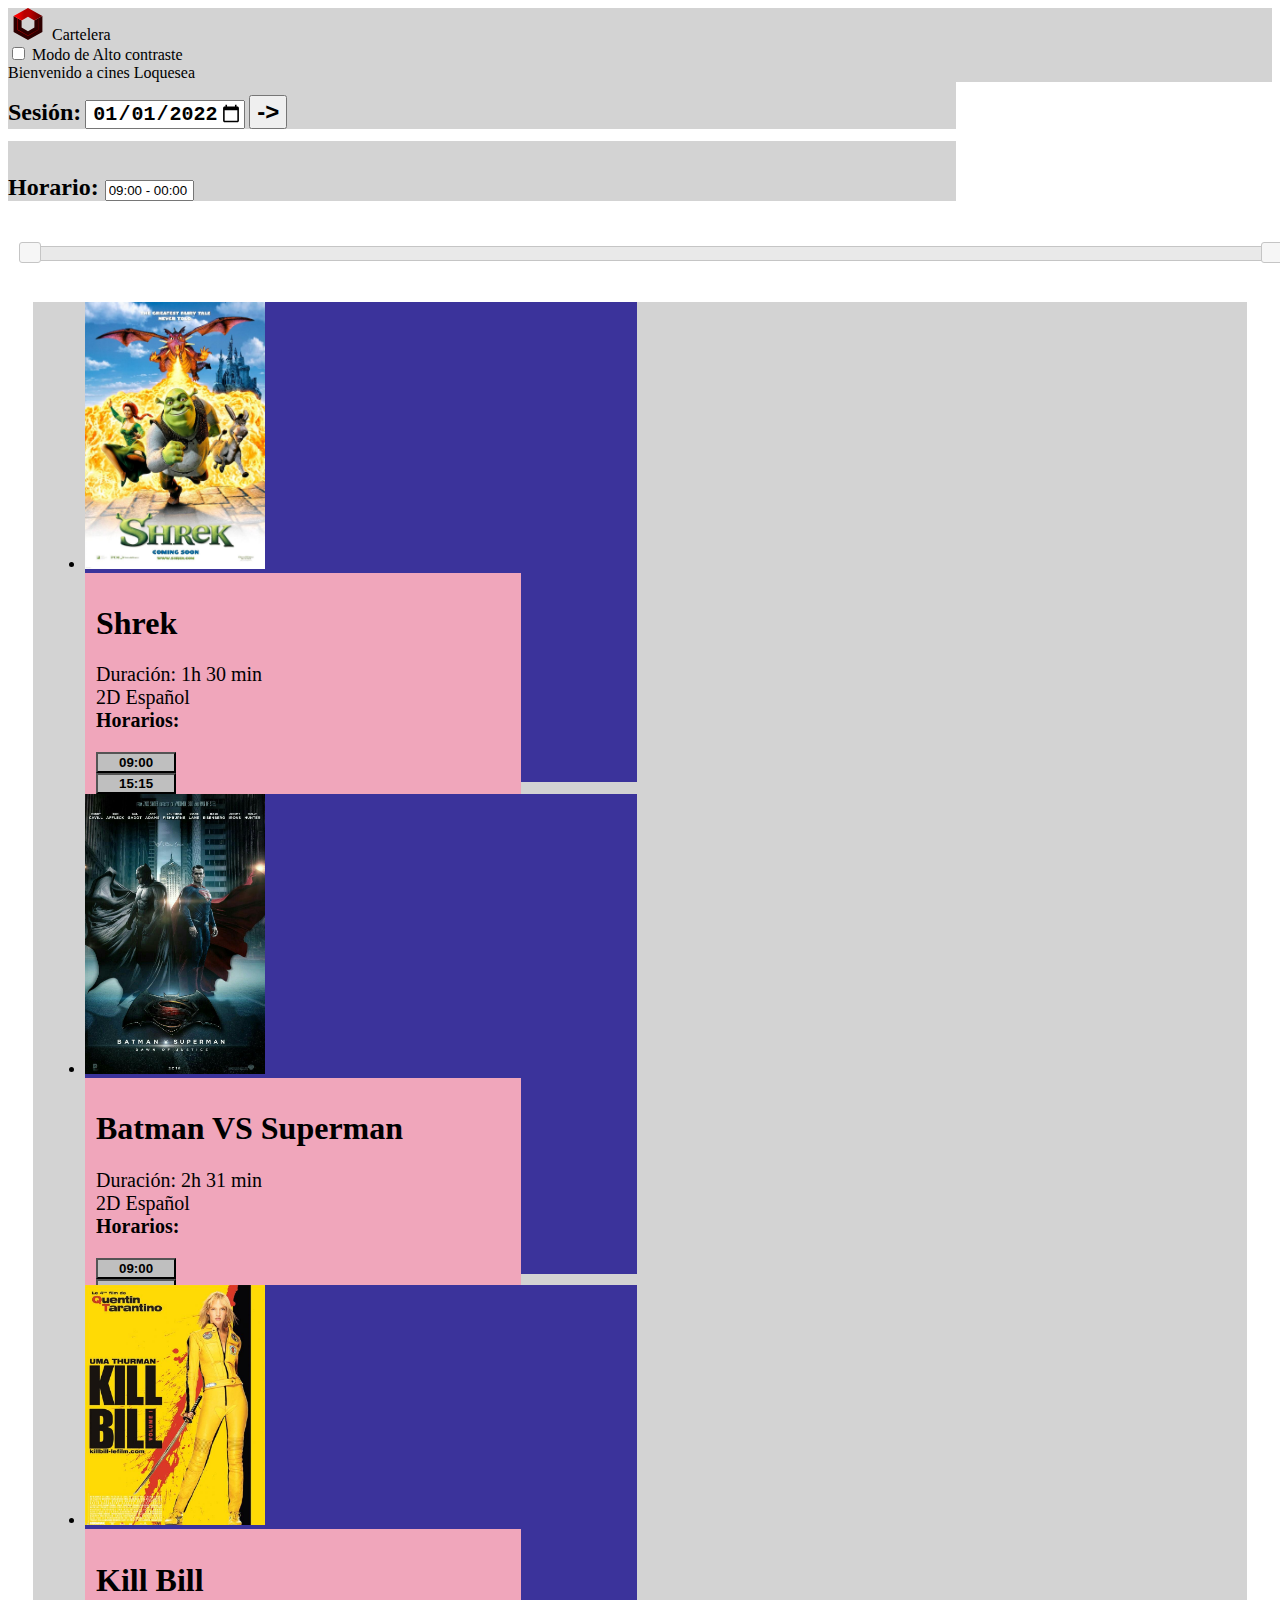
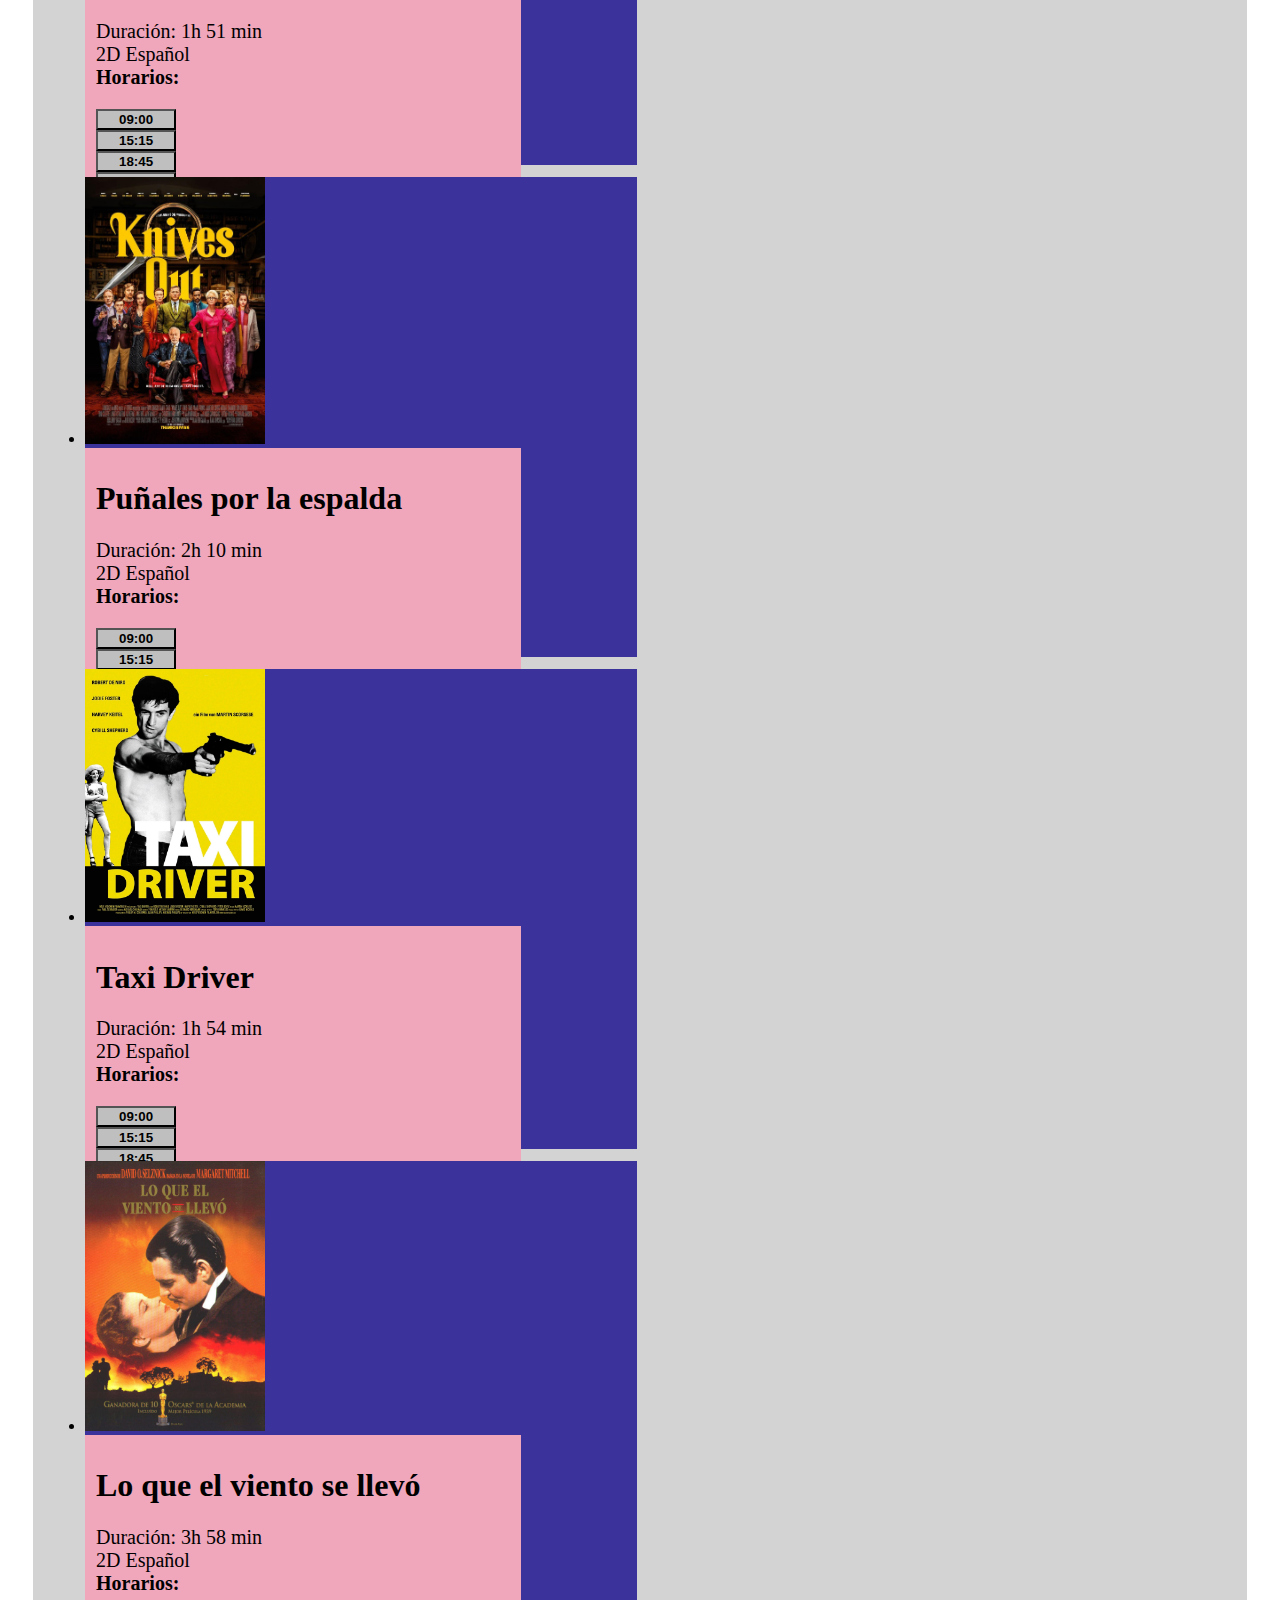
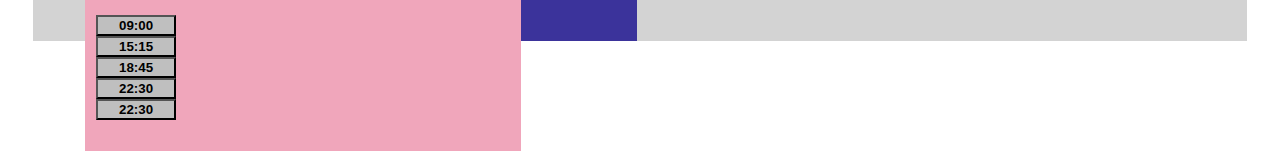
<file: index.html>
<!doctype html>
<html lang="es">

<head>
  <!-- Required meta tags -->
  <meta charset="utf-8">
  <meta name="viewport" content="width=device-width, initial-scale=1">

  <!-- Bootstrap CSS -->
  <link href="https://cdn.jsdelivr.net/npm/bootstrap@5.1.3/dist/css/bootstrap.min.css" rel="stylesheet"
    integrity="sha384-1BmE4kWBq78iYhFldvKuhfTAU6auU8tT94WrHftjDbrCEXSU1oBoqyl2QvZ6jIW3" crossorigin="anonymous">
  <link href="css/pagina_principal.css" rel="stylesheet">

  <link rel="stylesheet" href="jquery-ui-1.13.1/jquery-ui.css">
  <script src="js/jquery-3.6.0.min.js"></script>
  <script src="jquery-ui-1.13.1/jquery-ui.js"></script>
  <script src="js/rangoHora.js"></script>
  <script src="js/guardarCargarPelicula.js"></script>

  <title>Cines Loquesea</title>
</head>

<body>

  <header class="p-3 fondo m-auto">
    <div class="container-flex d-grid gap-3 mainContent">
      <div class="d-flex flex-wrap align-items-center justify-content-center justify-content-lg-start">
        <div class="d-flex align-items-center mb-3 mb-md-auto me-md-auto text-dark text-decoration-none">
          <img class="bi me-2" src="images/logo.svg" alt="logo de la página" width="40" height="32"></img>
          <span class="fs-4 ">Cartelera</span>
        </div>

        <div class="form-check form-switch">
          <input class="form-check-input" type="checkbox" role="switch" onclick="cambioDeModo()" onKeyDown="if(event.keyCode==13) press();" id="flexSwitchCheckDefault">
          <label class="form-check-label" for="flexSwitchCheckDefault">Modo de Alto contraste
            &emsp;&emsp;&emsp;&emsp;</label>

        </div>

        <div>
          Bienvenido a cines Loquesea
        </div>
      </div>
    </div>
  </header>

  <div class="container p-5" id="mainContent">
    <div class="row">
      <div class="col-4 border fondo text-center selector flex-nowrap rounded-3">

        <label class="textoSelector" for="fecha">Sesión:</label>
        <input class="textoSelector" type="date" id="fecha" value="2022-01-01" min="2022-01-01" max="2022-12-31">
        <button class="textoSelector">-></button>

      </div>
      <div class="col-2 text-center align-self-start"></div>
      <div class="col-3 fondo text-center selector rounded-3">
        <p>
          <label class="textoSelector" for="amount">
            Horario:
          </label>
          <input type="text" id="amount" size="8" readonly>
        </p>
      </div>
      <div class="col-3 slider-range">
        <div id="slider-range"></div>
      </div>
    </div>
    <div class="row" id="contenedorPeliculas">
      <div class="container fondo p-3 rounded-3">
        <ul class="list-group-horizontal-xxl d-flex flex-wrap">
          <li class="list-group-item carta d-flex rounded-3">
            <input type="image" class="imagen" src="images/Shrek.jpg" alt="Portada de: Shreck" onclick="redirigir('informacionSHREK')">
            <div class="container informacion rounded-3">
              <a href="informacionSHREK.html"><h1>Shrek</h1></a>
              <p>
                Duración: 1h 30 min <br>
                2D Español<br>
                <b>Horarios:</b><br>
              <div class="list-group-horizontal d-flex flex-wrap horarios">
                <button class="list-group-item bHora" onclick="redirigir('selector_entradas')">09:00</button>
                <button class="list-group-item bHora" onclick="redirigir('selector_entradas')">15:15</button>
                <button class="list-group-item bHora" onclick="redirigir('selector_entradas')">18:45</button>
                <button class="list-group-item bHora" onclick="redirigir('selector_entradas')">22:30</button>
                <button class="list-group-item bHora" onclick="redirigir('selector_entradas')">22:30</button>
              </div>
              </p>
            </div>
          </li>
          <li class="list-group-item carta d-flex rounded-3">
            <input type="image" class="imagen" src="images/batmanvssuperman.jpg" alt="Portada de: Batman VS Superman" onclick="redirigir('informacionBATMAN')">
            <div class="container informacion rounded-3">
              <a href="informacionBATMAN.html"><h1>Batman VS Superman</h1></a>
              <p>
                Duración: 2h 31 min <br>
                2D Español<br>
                <b>Horarios:</b><br>
              <div class="list-group-horizontal d-flex flex-wrap horarios">
                <button class="list-group-item bHora" onclick="redirigir('selector_entradas')">09:00</button>
                <button class="list-group-item bHora" onclick="redirigir('selector_entradas')">15:15</button>
                <button class="list-group-item bHora" onclick="redirigir('selector_entradas')">18:45</button>
                <button class="list-group-item bHora" onclick="redirigir('selector_entradas')">22:30</button>
                <button class="list-group-item bHora" onclick="redirigir('selector_entradas')">22:30</button>
              </div>
              </p>
            </div>
          </li>
          <li class="list-group-item carta d-flex rounded-3">
            <input type="image" class="imagen" src="images/killbill.jpg" alt="Portada de: Kill Bill" onclick="redirigir('informacionKILLBILL')">
            <div class="container informacion rounded-3">
              <a href="informacionKILLBILL.html"><h1>Kill Bill</h1></a>
              <p>
                Duración: 1h 51 min <br>
                2D Español<br>
                <b>Horarios:</b><br>
              <div class="list-group-horizontal d-flex flex-wrap horarios">
                <button class="list-group-item bHora" onclick="redirigir('selector_entradas')">09:00</button>
                <button class="list-group-item bHora" onclick="redirigir('selector_entradas')">15:15</button>
                <button class="list-group-item bHora" onclick="redirigir('selector_entradas')">18:45</button>
                <button class="list-group-item bHora" onclick="redirigir('selector_entradas')">22:30</button>
                <button class="list-group-item bHora" onclick="redirigir('selector_entradas')">22:30</button>
              </div>
              </p>
            </div>
          </li>
          <li class="list-group-item carta d-flex rounded-3">
            <input type="image" class="imagen" src="images/knivesOutjpg.jpg" alt="Portada de: Puñales por la Espalda" onclick="redirigir('informacionKnivesOut')">
            <div class="container informacion rounded-3">
              <a href="informacionKnivesOut.html"><h1>Puñales por la espalda </h1></a>
              <p>
                Duración: 2h 10 min <br>
                2D Español<br>
                <b>Horarios:</b><br>
              <div class="list-group-horizontal d-flex flex-wrap horarios">
                <button class="list-group-item bHora" onclick="redirigir('selector_entradas')">09:00</button>
                <button class="list-group-item bHora" onclick="redirigir('selector_entradas')">15:15</button>
                <button class="list-group-item bHora" onclick="redirigir('selector_entradas')">18:45</button>
                <button class="list-group-item bHora" onclick="redirigir('selector_entradas')">22:30</button>
                <button class="list-group-item bHora" onclick="redirigir('selector_entradas')">22:30</button>
              </div>
              </p>
            </div>
          </li>
          <li class="list-group-item carta d-flex rounded-3">
            <input type="image" class="imagen" src="images/taxidriver.jpg" alt="Portada de: Taxi Driver" onclick="redirigir('informacionTAXI')">
            <div class="container informacion rounded-3">
              <a href="informacionTAXI.html"><h1>Taxi Driver</h1></a>
              <p>
                Duración: 1h 54 min <br>
                2D Español<br>
                <b>Horarios:</b><br>
              <div class="list-group-horizontal d-flex flex-wrap horarios">
                <button class="list-group-item bHora" onclick="redirigir('selector_entradas')">09:00</button>
                <button class="list-group-item bHora" onclick="redirigir('selector_entradas')">15:15</button>
                <button class="list-group-item bHora" onclick="redirigir('selector_entradas')">18:45</button>
                <button class="list-group-item bHora" onclick="redirigir('selector_entradas')">22:30</button>
                <button class="list-group-item bHora" onclick="redirigir('selector_entradas')">22:30</button>
              </div>
              </p>
            </div>
          </li>
          <li class="list-group-item carta d-flex rounded-3">
            <input type="image" class="imagen" src="images/viento.jpg" alt="Portada de: Lo que el Viento se Llevó" onclick="redirigir('informacionVIENTO')">
            <div class="container informacion rounded-3">
              <a href="informacionVIENTO.html"><h1>Lo que el viento se llevó</h1></a>
              <p>
                Duración: 3h 58 min <br>
                2D Español<br>
                <b>Horarios:</b><br>
              <div class="list-group-horizontal d-flex flex-wrap horarios">
                <button class="list-group-item bHora" onclick="redirigir('selector_entradas')">09:00</button>
                <button class="list-group-item bHora" onclick="redirigir('selector_entradas')">15:15</button>
                <button class="list-group-item bHora" onclick="redirigir('selector_entradas')">18:45</button>
                <button class="list-group-item bHora" onclick="redirigir('selector_entradas')">22:30</button>
                <button class="list-group-item bHora" onclick="redirigir('selector_entradas')">22:30</button>
              </div>
              </p>
            </div>
          </li>

        </ul>
      </div>
    </div>

  </div>

  </div>
  <script src="https://cdn.jsdelivr.net/npm/bootstrap@5.1.3/dist/js/bootstrap.bundle.min.js"
    integrity="sha384-ka7Sk0Gln4gmtz2MlQnikT1wXgYsOg+OMhuP+IlRH9sENBO0LRn5q+8nbTov4+1p"
    crossorigin="anonymous"></script>
</body>

</html>
</file>
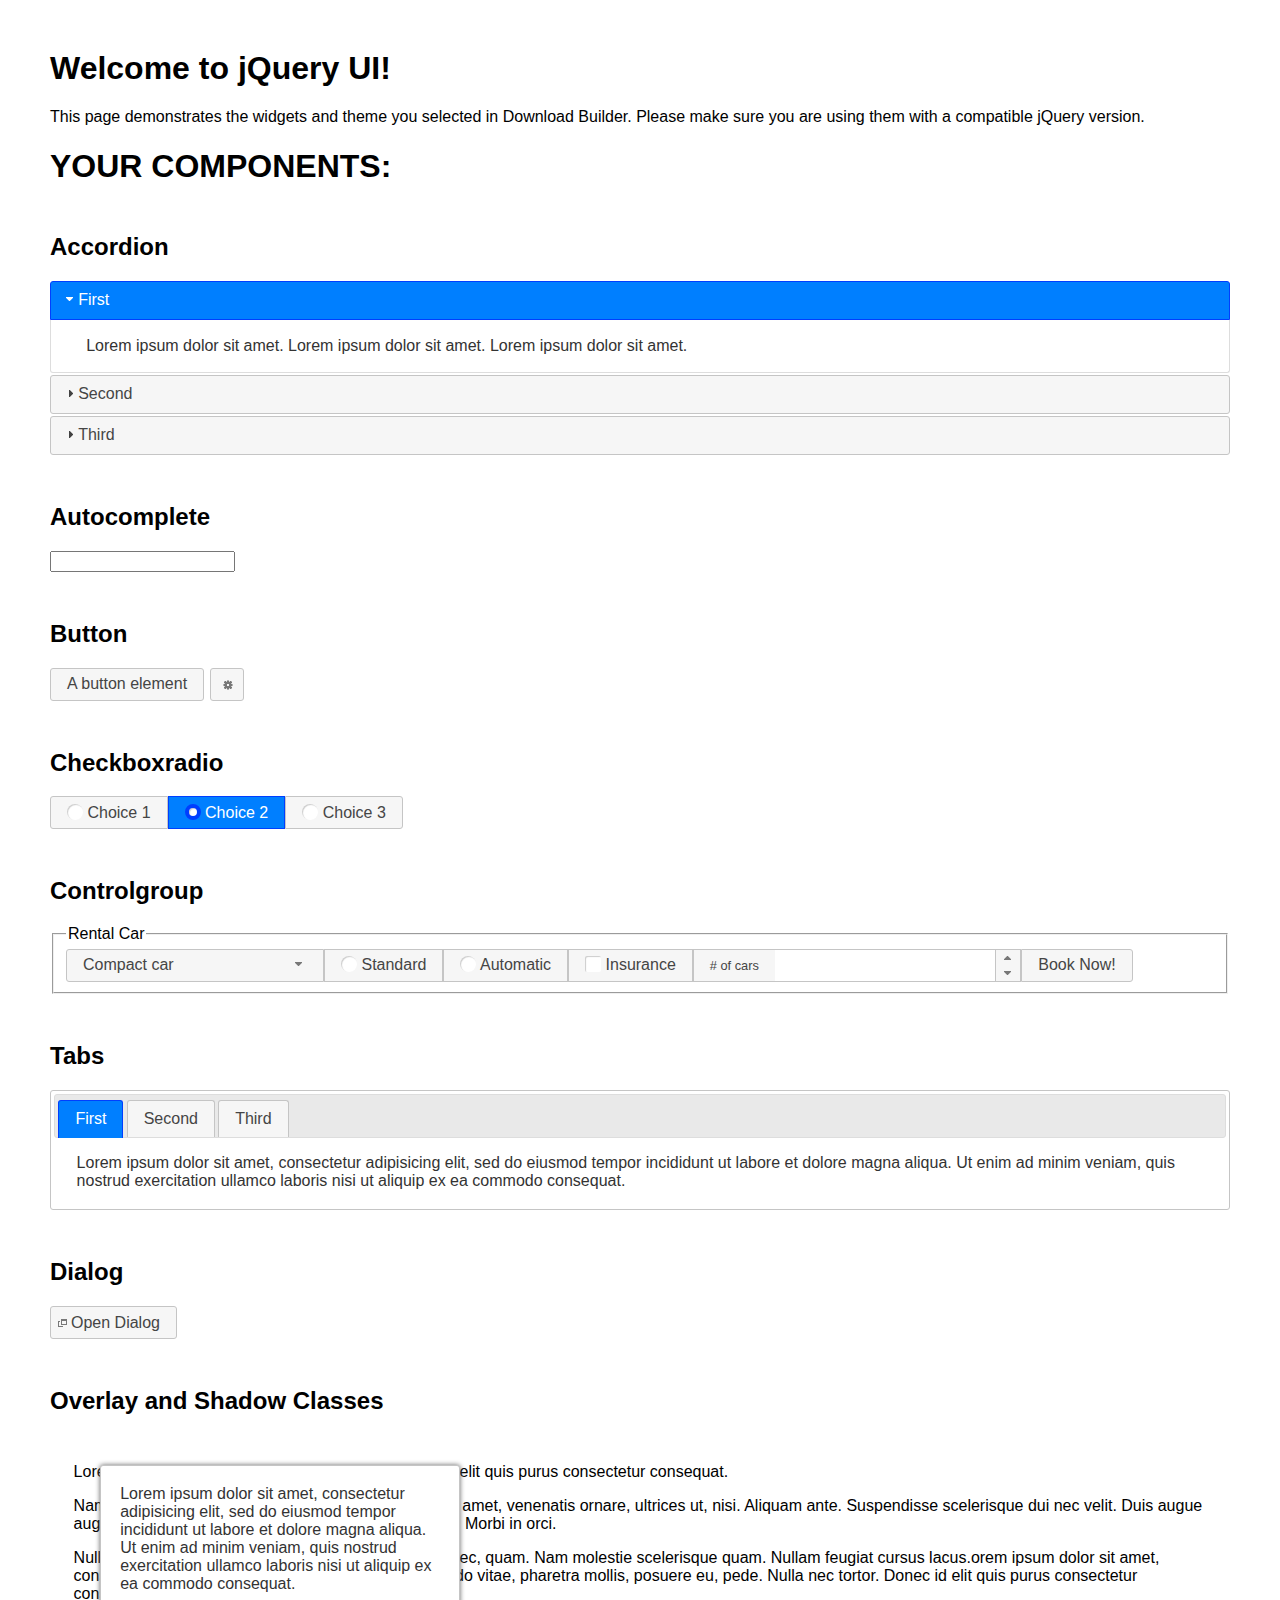
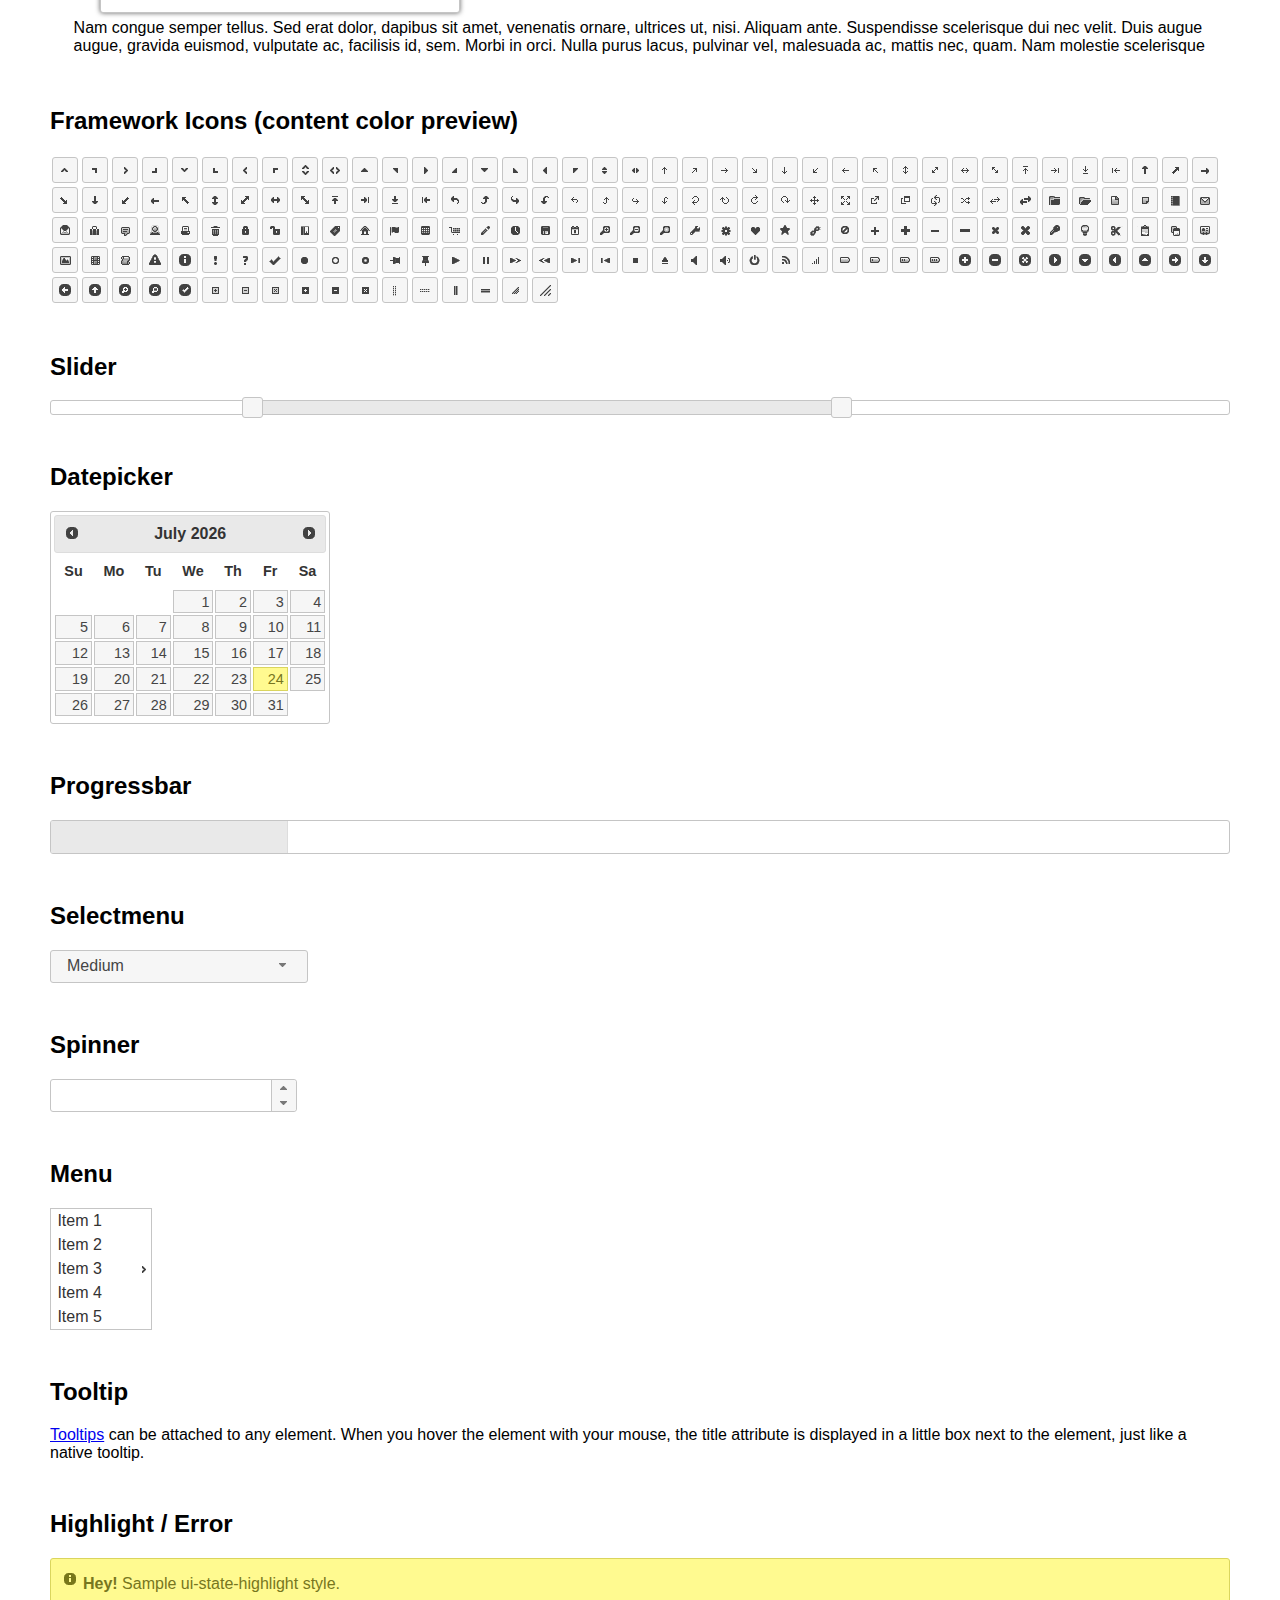
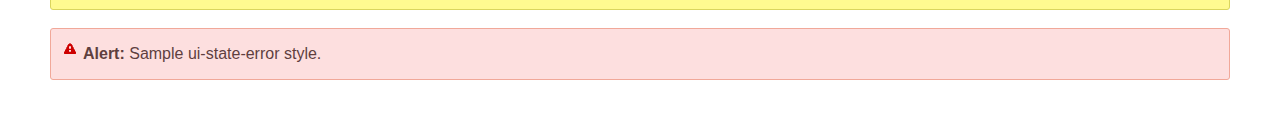
<file: jquery-ui-1.13.1/index.html>
<!doctype html>
<html lang="us">
<head>
	<meta charset="utf-8">
	<title>jQuery UI Example Page</title>
	<link href="jquery-ui.css" rel="stylesheet">
	<style>
	body{
		font-family: "Trebuchet MS", sans-serif;
		margin: 50px;
	}
	.demoHeaders {
		margin-top: 2em;
	}
	#dialog-link {
		padding: .4em 1em .4em 20px;
		text-decoration: none;
		position: relative;
	}
	#dialog-link span.ui-icon {
		margin: 0 5px 0 0;
		position: absolute;
		left: .2em;
		top: 50%;
		margin-top: -8px;
	}
	#icons {
		margin: 0;
		padding: 0;
	}
	#icons li {
		margin: 2px;
		position: relative;
		padding: 4px 0;
		cursor: pointer;
		float: left;
		list-style: none;
	}
	#icons span.ui-icon {
		float: left;
		margin: 0 4px;
	}
	.fakewindowcontain .ui-widget-overlay {
		position: absolute;
	}
	select {
		width: 200px;
	}
	</style>
</head>
<body>

<h1>Welcome to jQuery UI!</h1>

<div class="ui-widget">
	<p>This page demonstrates the widgets and theme you selected in Download Builder. Please make sure you are using them with a compatible jQuery version.</p>
</div>

<h1>YOUR COMPONENTS:</h1>

<!-- Accordion -->
<h2 class="demoHeaders">Accordion</h2>
<div id="accordion">
	<h3>First</h3>
	<div>Lorem ipsum dolor sit amet. Lorem ipsum dolor sit amet. Lorem ipsum dolor sit amet.</div>
	<h3>Second</h3>
	<div>Phasellus mattis tincidunt nibh.</div>
	<h3>Third</h3>
	<div>Nam dui erat, auctor a, dignissim quis.</div>
</div>

<!-- Autocomplete -->
<h2 class="demoHeaders">Autocomplete</h2>
<div>
	<input id="autocomplete" title="type &quot;a&quot;">
</div>

<!-- Button -->
<h2 class="demoHeaders">Button</h2>
<button id="button">A button element</button>
<button id="button-icon">An icon-only button</button>

<!-- Checkboxradio -->
<h2 class="demoHeaders">Checkboxradio</h2>
<form style="margin-top: 1em;">
	<div id="radioset">
		<input type="radio" id="radio1" name="radio"><label for="radio1">Choice 1</label>
		<input type="radio" id="radio2" name="radio" checked="checked"><label for="radio2">Choice 2</label>
		<input type="radio" id="radio3" name="radio"><label for="radio3">Choice 3</label>
	</div>
</form>

<!-- Controlgroup -->
<h2 class="demoHeaders">Controlgroup</h2>
<fieldset>
	<legend>Rental Car</legend>
	<div id="controlgroup">
		<select id="car-type">
			<option>Compact car</option>
			<option>Midsize car</option>
			<option>Full size car</option>
			<option>SUV</option>
			<option>Luxury</option>
			<option>Truck</option>
			<option>Van</option>
		</select>
		<label for="transmission-standard">Standard</label>
		<input type="radio" name="transmission" id="transmission-standard">
		<label for="transmission-automatic">Automatic</label>
		<input type="radio" name="transmission" id="transmission-automatic">
		<label for="insurance">Insurance</label>
		<input type="checkbox" name="insurance" id="insurance">
		<label for="horizontal-spinner" class="ui-controlgroup-label"># of cars</label>
		<input id="horizontal-spinner" class="ui-spinner-input">
		<button>Book Now!</button>
	</div>
</fieldset>

<!-- Tabs -->
<h2 class="demoHeaders">Tabs</h2>
<div id="tabs">
	<ul>
		<li><a href="#tabs-1">First</a></li>
		<li><a href="#tabs-2">Second</a></li>
		<li><a href="#tabs-3">Third</a></li>
	</ul>
	<div id="tabs-1">Lorem ipsum dolor sit amet, consectetur adipisicing elit, sed do eiusmod tempor incididunt ut labore et dolore magna aliqua. Ut enim ad minim veniam, quis nostrud exercitation ullamco laboris nisi ut aliquip ex ea commodo consequat.</div>
	<div id="tabs-2">Phasellus mattis tincidunt nibh. Cras orci urna, blandit id, pretium vel, aliquet ornare, felis. Maecenas scelerisque sem non nisl. Fusce sed lorem in enim dictum bibendum.</div>
	<div id="tabs-3">Nam dui erat, auctor a, dignissim quis, sollicitudin eu, felis. Pellentesque nisi urna, interdum eget, sagittis et, consequat vestibulum, lacus. Mauris porttitor ullamcorper augue.</div>
</div>

<h2 class="demoHeaders">Dialog</h2>
<p>
	<button id="dialog-link" class="ui-button ui-corner-all ui-widget">
		<span class="ui-icon ui-icon-newwin"></span>Open Dialog
	</button>
</p>

<h2 class="demoHeaders">Overlay and Shadow Classes</h2>
<div style="position: relative; width: 96%; height: 200px; padding:1% 2%; overflow:hidden;" class="fakewindowcontain">
	<p>Lorem ipsum dolor sit amet,  Nulla nec tortor. Donec id elit quis purus consectetur consequat. </p><p>Nam congue semper tellus. Sed erat dolor, dapibus sit amet, venenatis ornare, ultrices ut, nisi. Aliquam ante. Suspendisse scelerisque dui nec velit. Duis augue augue, gravida euismod, vulputate ac, facilisis id, sem. Morbi in orci. </p><p>Nulla purus lacus, pulvinar vel, malesuada ac, mattis nec, quam. Nam molestie scelerisque quam. Nullam feugiat cursus lacus.orem ipsum dolor sit amet, consectetur adipiscing elit. Donec libero risus, commodo vitae, pharetra mollis, posuere eu, pede. Nulla nec tortor. Donec id elit quis purus consectetur consequat. </p><p>Nam congue semper tellus. Sed erat dolor, dapibus sit amet, venenatis ornare, ultrices ut, nisi. Aliquam ante. Suspendisse scelerisque dui nec velit. Duis augue augue, gravida euismod, vulputate ac, facilisis id, sem. Morbi in orci. Nulla purus lacus, pulvinar vel, malesuada ac, mattis nec, quam. Nam molestie scelerisque quam. </p><p>Nullam feugiat cursus lacus.orem ipsum dolor sit amet, consectetur adipiscing elit. Donec libero risus, commodo vitae, pharetra mollis, posuere eu, pede. Nulla nec tortor. Donec id elit quis purus consectetur consequat. Nam congue semper tellus. Sed erat dolor, dapibus sit amet, venenatis ornare, ultrices ut, nisi. Aliquam ante. </p><p>Suspendisse scelerisque dui nec velit. Duis augue augue, gravida euismod, vulputate ac, facilisis id, sem. Morbi in orci. Nulla purus lacus, pulvinar vel, malesuada ac, mattis nec, quam. Nam molestie scelerisque quam. Nullam feugiat cursus lacus.orem ipsum dolor sit amet, consectetur adipiscing elit. Donec libero risus, commodo vitae, pharetra mollis, posuere eu, pede. Nulla nec tortor. Donec id elit quis purus consectetur consequat. Nam congue semper tellus. Sed erat dolor, dapibus sit amet, venenatis ornare, ultrices ut, nisi. </p>

	<!-- ui-dialog -->
	<div class="ui-widget-overlay ui-front"></div>
	<div style="position: absolute; width: 320px; left: 50px; top: 30px; padding: 1.2em" class="ui-widget ui-front ui-widget-content ui-corner-all ui-widget-shadow">
		Lorem ipsum dolor sit amet, consectetur adipisicing elit, sed do eiusmod tempor incididunt ut labore et dolore magna aliqua. Ut enim ad minim veniam, quis nostrud exercitation ullamco laboris nisi ut aliquip ex ea commodo consequat.
	</div>

</div>

<!-- ui-dialog -->
<div id="dialog" title="Dialog Title">
	<p>Lorem ipsum dolor sit amet, consectetur adipisicing elit, sed do eiusmod tempor incididunt ut labore et dolore magna aliqua. Ut enim ad minim veniam, quis nostrud exercitation ullamco laboris nisi ut aliquip ex ea commodo consequat.</p>
</div>


<h2 class="demoHeaders">Framework Icons (content color preview)</h2>
<ul id="icons" class="ui-widget ui-helper-clearfix">
	<li class="ui-state-default ui-corner-all" title=".ui-icon-caret-1-n"><span class="ui-icon ui-icon-caret-1-n"></span></li>
	<li class="ui-state-default ui-corner-all" title=".ui-icon-caret-1-ne"><span class="ui-icon ui-icon-caret-1-ne"></span></li>
	<li class="ui-state-default ui-corner-all" title=".ui-icon-caret-1-e"><span class="ui-icon ui-icon-caret-1-e"></span></li>
	<li class="ui-state-default ui-corner-all" title=".ui-icon-caret-1-se"><span class="ui-icon ui-icon-caret-1-se"></span></li>
	<li class="ui-state-default ui-corner-all" title=".ui-icon-caret-1-s"><span class="ui-icon ui-icon-caret-1-s"></span></li>
	<li class="ui-state-default ui-corner-all" title=".ui-icon-caret-1-sw"><span class="ui-icon ui-icon-caret-1-sw"></span></li>
	<li class="ui-state-default ui-corner-all" title=".ui-icon-caret-1-w"><span class="ui-icon ui-icon-caret-1-w"></span></li>
	<li class="ui-state-default ui-corner-all" title=".ui-icon-caret-1-nw"><span class="ui-icon ui-icon-caret-1-nw"></span></li>
	<li class="ui-state-default ui-corner-all" title=".ui-icon-caret-2-n-s"><span class="ui-icon ui-icon-caret-2-n-s"></span></li>
	<li class="ui-state-default ui-corner-all" title=".ui-icon-caret-2-e-w"><span class="ui-icon ui-icon-caret-2-e-w"></span></li>
	<li class="ui-state-default ui-corner-all" title=".ui-icon-triangle-1-n"><span class="ui-icon ui-icon-triangle-1-n"></span></li>
	<li class="ui-state-default ui-corner-all" title=".ui-icon-triangle-1-ne"><span class="ui-icon ui-icon-triangle-1-ne"></span></li>
	<li class="ui-state-default ui-corner-all" title=".ui-icon-triangle-1-e"><span class="ui-icon ui-icon-triangle-1-e"></span></li>
	<li class="ui-state-default ui-corner-all" title=".ui-icon-triangle-1-se"><span class="ui-icon ui-icon-triangle-1-se"></span></li>
	<li class="ui-state-default ui-corner-all" title=".ui-icon-triangle-1-s"><span class="ui-icon ui-icon-triangle-1-s"></span></li>
	<li class="ui-state-default ui-corner-all" title=".ui-icon-triangle-1-sw"><span class="ui-icon ui-icon-triangle-1-sw"></span></li>
	<li class="ui-state-default ui-corner-all" title=".ui-icon-triangle-1-w"><span class="ui-icon ui-icon-triangle-1-w"></span></li>
	<li class="ui-state-default ui-corner-all" title=".ui-icon-triangle-1-nw"><span class="ui-icon ui-icon-triangle-1-nw"></span></li>
	<li class="ui-state-default ui-corner-all" title=".ui-icon-triangle-2-n-s"><span class="ui-icon ui-icon-triangle-2-n-s"></span></li>
	<li class="ui-state-default ui-corner-all" title=".ui-icon-triangle-2-e-w"><span class="ui-icon ui-icon-triangle-2-e-w"></span></li>
	<li class="ui-state-default ui-corner-all" title=".ui-icon-arrow-1-n"><span class="ui-icon ui-icon-arrow-1-n"></span></li>
	<li class="ui-state-default ui-corner-all" title=".ui-icon-arrow-1-ne"><span class="ui-icon ui-icon-arrow-1-ne"></span></li>
	<li class="ui-state-default ui-corner-all" title=".ui-icon-arrow-1-e"><span class="ui-icon ui-icon-arrow-1-e"></span></li>
	<li class="ui-state-default ui-corner-all" title=".ui-icon-arrow-1-se"><span class="ui-icon ui-icon-arrow-1-se"></span></li>
	<li class="ui-state-default ui-corner-all" title=".ui-icon-arrow-1-s"><span class="ui-icon ui-icon-arrow-1-s"></span></li>
	<li class="ui-state-default ui-corner-all" title=".ui-icon-arrow-1-sw"><span class="ui-icon ui-icon-arrow-1-sw"></span></li>
	<li class="ui-state-default ui-corner-all" title=".ui-icon-arrow-1-w"><span class="ui-icon ui-icon-arrow-1-w"></span></li>
	<li class="ui-state-default ui-corner-all" title=".ui-icon-arrow-1-nw"><span class="ui-icon ui-icon-arrow-1-nw"></span></li>
	<li class="ui-state-default ui-corner-all" title=".ui-icon-arrow-2-n-s"><span class="ui-icon ui-icon-arrow-2-n-s"></span></li>
	<li class="ui-state-default ui-corner-all" title=".ui-icon-arrow-2-ne-sw"><span class="ui-icon ui-icon-arrow-2-ne-sw"></span></li>
	<li class="ui-state-default ui-corner-all" title=".ui-icon-arrow-2-e-w"><span class="ui-icon ui-icon-arrow-2-e-w"></span></li>
	<li class="ui-state-default ui-corner-all" title=".ui-icon-arrow-2-se-nw"><span class="ui-icon ui-icon-arrow-2-se-nw"></span></li>
	<li class="ui-state-default ui-corner-all" title=".ui-icon-arrowstop-1-n"><span class="ui-icon ui-icon-arrowstop-1-n"></span></li>
	<li class="ui-state-default ui-corner-all" title=".ui-icon-arrowstop-1-e"><span class="ui-icon ui-icon-arrowstop-1-e"></span></li>
	<li class="ui-state-default ui-corner-all" title=".ui-icon-arrowstop-1-s"><span class="ui-icon ui-icon-arrowstop-1-s"></span></li>
	<li class="ui-state-default ui-corner-all" title=".ui-icon-arrowstop-1-w"><span class="ui-icon ui-icon-arrowstop-1-w"></span></li>
	<li class="ui-state-default ui-corner-all" title=".ui-icon-arrowthick-1-n"><span class="ui-icon ui-icon-arrowthick-1-n"></span></li>
	<li class="ui-state-default ui-corner-all" title=".ui-icon-arrowthick-1-ne"><span class="ui-icon ui-icon-arrowthick-1-ne"></span></li>
	<li class="ui-state-default ui-corner-all" title=".ui-icon-arrowthick-1-e"><span class="ui-icon ui-icon-arrowthick-1-e"></span></li>
	<li class="ui-state-default ui-corner-all" title=".ui-icon-arrowthick-1-se"><span class="ui-icon ui-icon-arrowthick-1-se"></span></li>
	<li class="ui-state-default ui-corner-all" title=".ui-icon-arrowthick-1-s"><span class="ui-icon ui-icon-arrowthick-1-s"></span></li>
	<li class="ui-state-default ui-corner-all" title=".ui-icon-arrowthick-1-sw"><span class="ui-icon ui-icon-arrowthick-1-sw"></span></li>
	<li class="ui-state-default ui-corner-all" title=".ui-icon-arrowthick-1-w"><span class="ui-icon ui-icon-arrowthick-1-w"></span></li>
	<li class="ui-state-default ui-corner-all" title=".ui-icon-arrowthick-1-nw"><span class="ui-icon ui-icon-arrowthick-1-nw"></span></li>
	<li class="ui-state-default ui-corner-all" title=".ui-icon-arrowthick-2-n-s"><span class="ui-icon ui-icon-arrowthick-2-n-s"></span></li>
	<li class="ui-state-default ui-corner-all" title=".ui-icon-arrowthick-2-ne-sw"><span class="ui-icon ui-icon-arrowthick-2-ne-sw"></span></li>
	<li class="ui-state-default ui-corner-all" title=".ui-icon-arrowthick-2-e-w"><span class="ui-icon ui-icon-arrowthick-2-e-w"></span></li>
	<li class="ui-state-default ui-corner-all" title=".ui-icon-arrowthick-2-se-nw"><span class="ui-icon ui-icon-arrowthick-2-se-nw"></span></li>
	<li class="ui-state-default ui-corner-all" title=".ui-icon-arrowthickstop-1-n"><span class="ui-icon ui-icon-arrowthickstop-1-n"></span></li>
	<li class="ui-state-default ui-corner-all" title=".ui-icon-arrowthickstop-1-e"><span class="ui-icon ui-icon-arrowthickstop-1-e"></span></li>
	<li class="ui-state-default ui-corner-all" title=".ui-icon-arrowthickstop-1-s"><span class="ui-icon ui-icon-arrowthickstop-1-s"></span></li>
	<li class="ui-state-default ui-corner-all" title=".ui-icon-arrowthickstop-1-w"><span class="ui-icon ui-icon-arrowthickstop-1-w"></span></li>
	<li class="ui-state-default ui-corner-all" title=".ui-icon-arrowreturnthick-1-w"><span class="ui-icon ui-icon-arrowreturnthick-1-w"></span></li>
	<li class="ui-state-default ui-corner-all" title=".ui-icon-arrowreturnthick-1-n"><span class="ui-icon ui-icon-arrowreturnthick-1-n"></span></li>
	<li class="ui-state-default ui-corner-all" title=".ui-icon-arrowreturnthick-1-e"><span class="ui-icon ui-icon-arrowreturnthick-1-e"></span></li>
	<li class="ui-state-default ui-corner-all" title=".ui-icon-arrowreturnthick-1-s"><span class="ui-icon ui-icon-arrowreturnthick-1-s"></span></li>
	<li class="ui-state-default ui-corner-all" title=".ui-icon-arrowreturn-1-w"><span class="ui-icon ui-icon-arrowreturn-1-w"></span></li>
	<li class="ui-state-default ui-corner-all" title=".ui-icon-arrowreturn-1-n"><span class="ui-icon ui-icon-arrowreturn-1-n"></span></li>
	<li class="ui-state-default ui-corner-all" title=".ui-icon-arrowreturn-1-e"><span class="ui-icon ui-icon-arrowreturn-1-e"></span></li>
	<li class="ui-state-default ui-corner-all" title=".ui-icon-arrowreturn-1-s"><span class="ui-icon ui-icon-arrowreturn-1-s"></span></li>
	<li class="ui-state-default ui-corner-all" title=".ui-icon-arrowrefresh-1-w"><span class="ui-icon ui-icon-arrowrefresh-1-w"></span></li>
	<li class="ui-state-default ui-corner-all" title=".ui-icon-arrowrefresh-1-n"><span class="ui-icon ui-icon-arrowrefresh-1-n"></span></li>
	<li class="ui-state-default ui-corner-all" title=".ui-icon-arrowrefresh-1-e"><span class="ui-icon ui-icon-arrowrefresh-1-e"></span></li>
	<li class="ui-state-default ui-corner-all" title=".ui-icon-arrowrefresh-1-s"><span class="ui-icon ui-icon-arrowrefresh-1-s"></span></li>
	<li class="ui-state-default ui-corner-all" title=".ui-icon-arrow-4"><span class="ui-icon ui-icon-arrow-4"></span></li>
	<li class="ui-state-default ui-corner-all" title=".ui-icon-arrow-4-diag"><span class="ui-icon ui-icon-arrow-4-diag"></span></li>
	<li class="ui-state-default ui-corner-all" title=".ui-icon-extlink"><span class="ui-icon ui-icon-extlink"></span></li>
	<li class="ui-state-default ui-corner-all" title=".ui-icon-newwin"><span class="ui-icon ui-icon-newwin"></span></li>
	<li class="ui-state-default ui-corner-all" title=".ui-icon-refresh"><span class="ui-icon ui-icon-refresh"></span></li>
	<li class="ui-state-default ui-corner-all" title=".ui-icon-shuffle"><span class="ui-icon ui-icon-shuffle"></span></li>
	<li class="ui-state-default ui-corner-all" title=".ui-icon-transfer-e-w"><span class="ui-icon ui-icon-transfer-e-w"></span></li>
	<li class="ui-state-default ui-corner-all" title=".ui-icon-transferthick-e-w"><span class="ui-icon ui-icon-transferthick-e-w"></span></li>
	<li class="ui-state-default ui-corner-all" title=".ui-icon-folder-collapsed"><span class="ui-icon ui-icon-folder-collapsed"></span></li>
	<li class="ui-state-default ui-corner-all" title=".ui-icon-folder-open"><span class="ui-icon ui-icon-folder-open"></span></li>
	<li class="ui-state-default ui-corner-all" title=".ui-icon-document"><span class="ui-icon ui-icon-document"></span></li>
	<li class="ui-state-default ui-corner-all" title=".ui-icon-document-b"><span class="ui-icon ui-icon-document-b"></span></li>
	<li class="ui-state-default ui-corner-all" title=".ui-icon-note"><span class="ui-icon ui-icon-note"></span></li>
	<li class="ui-state-default ui-corner-all" title=".ui-icon-mail-closed"><span class="ui-icon ui-icon-mail-closed"></span></li>
	<li class="ui-state-default ui-corner-all" title=".ui-icon-mail-open"><span class="ui-icon ui-icon-mail-open"></span></li>
	<li class="ui-state-default ui-corner-all" title=".ui-icon-suitcase"><span class="ui-icon ui-icon-suitcase"></span></li>
	<li class="ui-state-default ui-corner-all" title=".ui-icon-comment"><span class="ui-icon ui-icon-comment"></span></li>
	<li class="ui-state-default ui-corner-all" title=".ui-icon-person"><span class="ui-icon ui-icon-person"></span></li>
	<li class="ui-state-default ui-corner-all" title=".ui-icon-print"><span class="ui-icon ui-icon-print"></span></li>
	<li class="ui-state-default ui-corner-all" title=".ui-icon-trash"><span class="ui-icon ui-icon-trash"></span></li>
	<li class="ui-state-default ui-corner-all" title=".ui-icon-locked"><span class="ui-icon ui-icon-locked"></span></li>
	<li class="ui-state-default ui-corner-all" title=".ui-icon-unlocked"><span class="ui-icon ui-icon-unlocked"></span></li>
	<li class="ui-state-default ui-corner-all" title=".ui-icon-bookmark"><span class="ui-icon ui-icon-bookmark"></span></li>
	<li class="ui-state-default ui-corner-all" title=".ui-icon-tag"><span class="ui-icon ui-icon-tag"></span></li>
	<li class="ui-state-default ui-corner-all" title=".ui-icon-home"><span class="ui-icon ui-icon-home"></span></li>
	<li class="ui-state-default ui-corner-all" title=".ui-icon-flag"><span class="ui-icon ui-icon-flag"></span></li>
	<li class="ui-state-default ui-corner-all" title=".ui-icon-calculator"><span class="ui-icon ui-icon-calculator"></span></li>
	<li class="ui-state-default ui-corner-all" title=".ui-icon-cart"><span class="ui-icon ui-icon-cart"></span></li>
	<li class="ui-state-default ui-corner-all" title=".ui-icon-pencil"><span class="ui-icon ui-icon-pencil"></span></li>
	<li class="ui-state-default ui-corner-all" title=".ui-icon-clock"><span class="ui-icon ui-icon-clock"></span></li>
	<li class="ui-state-default ui-corner-all" title=".ui-icon-disk"><span class="ui-icon ui-icon-disk"></span></li>
	<li class="ui-state-default ui-corner-all" title=".ui-icon-calendar"><span class="ui-icon ui-icon-calendar"></span></li>
	<li class="ui-state-default ui-corner-all" title=".ui-icon-zoomin"><span class="ui-icon ui-icon-zoomin"></span></li>
	<li class="ui-state-default ui-corner-all" title=".ui-icon-zoomout"><span class="ui-icon ui-icon-zoomout"></span></li>
	<li class="ui-state-default ui-corner-all" title=".ui-icon-search"><span class="ui-icon ui-icon-search"></span></li>
	<li class="ui-state-default ui-corner-all" title=".ui-icon-wrench"><span class="ui-icon ui-icon-wrench"></span></li>
	<li class="ui-state-default ui-corner-all" title=".ui-icon-gear"><span class="ui-icon ui-icon-gear"></span></li>
	<li class="ui-state-default ui-corner-all" title=".ui-icon-heart"><span class="ui-icon ui-icon-heart"></span></li>
	<li class="ui-state-default ui-corner-all" title=".ui-icon-star"><span class="ui-icon ui-icon-star"></span></li>
	<li class="ui-state-default ui-corner-all" title=".ui-icon-link"><span class="ui-icon ui-icon-link"></span></li>
	<li class="ui-state-default ui-corner-all" title=".ui-icon-cancel"><span class="ui-icon ui-icon-cancel"></span></li>
	<li class="ui-state-default ui-corner-all" title=".ui-icon-plus"><span class="ui-icon ui-icon-plus"></span></li>
	<li class="ui-state-default ui-corner-all" title=".ui-icon-plusthick"><span class="ui-icon ui-icon-plusthick"></span></li>
	<li class="ui-state-default ui-corner-all" title=".ui-icon-minus"><span class="ui-icon ui-icon-minus"></span></li>
	<li class="ui-state-default ui-corner-all" title=".ui-icon-minusthick"><span class="ui-icon ui-icon-minusthick"></span></li>
	<li class="ui-state-default ui-corner-all" title=".ui-icon-close"><span class="ui-icon ui-icon-close"></span></li>
	<li class="ui-state-default ui-corner-all" title=".ui-icon-closethick"><span class="ui-icon ui-icon-closethick"></span></li>
	<li class="ui-state-default ui-corner-all" title=".ui-icon-key"><span class="ui-icon ui-icon-key"></span></li>
	<li class="ui-state-default ui-corner-all" title=".ui-icon-lightbulb"><span class="ui-icon ui-icon-lightbulb"></span></li>
	<li class="ui-state-default ui-corner-all" title=".ui-icon-scissors"><span class="ui-icon ui-icon-scissors"></span></li>
	<li class="ui-state-default ui-corner-all" title=".ui-icon-clipboard"><span class="ui-icon ui-icon-clipboard"></span></li>
	<li class="ui-state-default ui-corner-all" title=".ui-icon-copy"><span class="ui-icon ui-icon-copy"></span></li>
	<li class="ui-state-default ui-corner-all" title=".ui-icon-contact"><span class="ui-icon ui-icon-contact"></span></li>
	<li class="ui-state-default ui-corner-all" title=".ui-icon-image"><span class="ui-icon ui-icon-image"></span></li>
	<li class="ui-state-default ui-corner-all" title=".ui-icon-video"><span class="ui-icon ui-icon-video"></span></li>
	<li class="ui-state-default ui-corner-all" title=".ui-icon-script"><span class="ui-icon ui-icon-script"></span></li>
	<li class="ui-state-default ui-corner-all" title=".ui-icon-alert"><span class="ui-icon ui-icon-alert"></span></li>
	<li class="ui-state-default ui-corner-all" title=".ui-icon-info"><span class="ui-icon ui-icon-info"></span></li>
	<li class="ui-state-default ui-corner-all" title=".ui-icon-notice"><span class="ui-icon ui-icon-notice"></span></li>
	<li class="ui-state-default ui-corner-all" title=".ui-icon-help"><span class="ui-icon ui-icon-help"></span></li>
	<li class="ui-state-default ui-corner-all" title=".ui-icon-check"><span class="ui-icon ui-icon-check"></span></li>
	<li class="ui-state-default ui-corner-all" title=".ui-icon-bullet"><span class="ui-icon ui-icon-bullet"></span></li>
	<li class="ui-state-default ui-corner-all" title=".ui-icon-radio-off"><span class="ui-icon ui-icon-radio-off"></span></li>
	<li class="ui-state-default ui-corner-all" title=".ui-icon-radio-on"><span class="ui-icon ui-icon-radio-on"></span></li>
	<li class="ui-state-default ui-corner-all" title=".ui-icon-pin-w"><span class="ui-icon ui-icon-pin-w"></span></li>
	<li class="ui-state-default ui-corner-all" title=".ui-icon-pin-s"><span class="ui-icon ui-icon-pin-s"></span></li>
	<li class="ui-state-default ui-corner-all" title=".ui-icon-play"><span class="ui-icon ui-icon-play"></span></li>
	<li class="ui-state-default ui-corner-all" title=".ui-icon-pause"><span class="ui-icon ui-icon-pause"></span></li>
	<li class="ui-state-default ui-corner-all" title=".ui-icon-seek-next"><span class="ui-icon ui-icon-seek-next"></span></li>
	<li class="ui-state-default ui-corner-all" title=".ui-icon-seek-prev"><span class="ui-icon ui-icon-seek-prev"></span></li>
	<li class="ui-state-default ui-corner-all" title=".ui-icon-seek-end"><span class="ui-icon ui-icon-seek-end"></span></li>
	<li class="ui-state-default ui-corner-all" title=".ui-icon-seek-first"><span class="ui-icon ui-icon-seek-first"></span></li>
	<li class="ui-state-default ui-corner-all" title=".ui-icon-stop"><span class="ui-icon ui-icon-stop"></span></li>
	<li class="ui-state-default ui-corner-all" title=".ui-icon-eject"><span class="ui-icon ui-icon-eject"></span></li>
	<li class="ui-state-default ui-corner-all" title=".ui-icon-volume-off"><span class="ui-icon ui-icon-volume-off"></span></li>
	<li class="ui-state-default ui-corner-all" title=".ui-icon-volume-on"><span class="ui-icon ui-icon-volume-on"></span></li>
	<li class="ui-state-default ui-corner-all" title=".ui-icon-power"><span class="ui-icon ui-icon-power"></span></li>
	<li class="ui-state-default ui-corner-all" title=".ui-icon-signal-diag"><span class="ui-icon ui-icon-signal-diag"></span></li>
	<li class="ui-state-default ui-corner-all" title=".ui-icon-signal"><span class="ui-icon ui-icon-signal"></span></li>
	<li class="ui-state-default ui-corner-all" title=".ui-icon-battery-0"><span class="ui-icon ui-icon-battery-0"></span></li>
	<li class="ui-state-default ui-corner-all" title=".ui-icon-battery-1"><span class="ui-icon ui-icon-battery-1"></span></li>
	<li class="ui-state-default ui-corner-all" title=".ui-icon-battery-2"><span class="ui-icon ui-icon-battery-2"></span></li>
	<li class="ui-state-default ui-corner-all" title=".ui-icon-battery-3"><span class="ui-icon ui-icon-battery-3"></span></li>
	<li class="ui-state-default ui-corner-all" title=".ui-icon-circle-plus"><span class="ui-icon ui-icon-circle-plus"></span></li>
	<li class="ui-state-default ui-corner-all" title=".ui-icon-circle-minus"><span class="ui-icon ui-icon-circle-minus"></span></li>
	<li class="ui-state-default ui-corner-all" title=".ui-icon-circle-close"><span class="ui-icon ui-icon-circle-close"></span></li>
	<li class="ui-state-default ui-corner-all" title=".ui-icon-circle-triangle-e"><span class="ui-icon ui-icon-circle-triangle-e"></span></li>
	<li class="ui-state-default ui-corner-all" title=".ui-icon-circle-triangle-s"><span class="ui-icon ui-icon-circle-triangle-s"></span></li>
	<li class="ui-state-default ui-corner-all" title=".ui-icon-circle-triangle-w"><span class="ui-icon ui-icon-circle-triangle-w"></span></li>
	<li class="ui-state-default ui-corner-all" title=".ui-icon-circle-triangle-n"><span class="ui-icon ui-icon-circle-triangle-n"></span></li>
	<li class="ui-state-default ui-corner-all" title=".ui-icon-circle-arrow-e"><span class="ui-icon ui-icon-circle-arrow-e"></span></li>
	<li class="ui-state-default ui-corner-all" title=".ui-icon-circle-arrow-s"><span class="ui-icon ui-icon-circle-arrow-s"></span></li>
	<li class="ui-state-default ui-corner-all" title=".ui-icon-circle-arrow-w"><span class="ui-icon ui-icon-circle-arrow-w"></span></li>
	<li class="ui-state-default ui-corner-all" title=".ui-icon-circle-arrow-n"><span class="ui-icon ui-icon-circle-arrow-n"></span></li>
	<li class="ui-state-default ui-corner-all" title=".ui-icon-circle-zoomin"><span class="ui-icon ui-icon-circle-zoomin"></span></li>
	<li class="ui-state-default ui-corner-all" title=".ui-icon-circle-zoomout"><span class="ui-icon ui-icon-circle-zoomout"></span></li>
	<li class="ui-state-default ui-corner-all" title=".ui-icon-circle-check"><span class="ui-icon ui-icon-circle-check"></span></li>
	<li class="ui-state-default ui-corner-all" title=".ui-icon-circlesmall-plus"><span class="ui-icon ui-icon-circlesmall-plus"></span></li>
	<li class="ui-state-default ui-corner-all" title=".ui-icon-circlesmall-minus"><span class="ui-icon ui-icon-circlesmall-minus"></span></li>
	<li class="ui-state-default ui-corner-all" title=".ui-icon-circlesmall-close"><span class="ui-icon ui-icon-circlesmall-close"></span></li>
	<li class="ui-state-default ui-corner-all" title=".ui-icon-squaresmall-plus"><span class="ui-icon ui-icon-squaresmall-plus"></span></li>
	<li class="ui-state-default ui-corner-all" title=".ui-icon-squaresmall-minus"><span class="ui-icon ui-icon-squaresmall-minus"></span></li>
	<li class="ui-state-default ui-corner-all" title=".ui-icon-squaresmall-close"><span class="ui-icon ui-icon-squaresmall-close"></span></li>
	<li class="ui-state-default ui-corner-all" title=".ui-icon-grip-dotted-vertical"><span class="ui-icon ui-icon-grip-dotted-vertical"></span></li>
	<li class="ui-state-default ui-corner-all" title=".ui-icon-grip-dotted-horizontal"><span class="ui-icon ui-icon-grip-dotted-horizontal"></span></li>
	<li class="ui-state-default ui-corner-all" title=".ui-icon-grip-solid-vertical"><span class="ui-icon ui-icon-grip-solid-vertical"></span></li>
	<li class="ui-state-default ui-corner-all" title=".ui-icon-grip-solid-horizontal"><span class="ui-icon ui-icon-grip-solid-horizontal"></span></li>
	<li class="ui-state-default ui-corner-all" title=".ui-icon-gripsmall-diagonal-se"><span class="ui-icon ui-icon-gripsmall-diagonal-se"></span></li>
	<li class="ui-state-default ui-corner-all" title=".ui-icon-grip-diagonal-se"><span class="ui-icon ui-icon-grip-diagonal-se"></span></li>
</ul>

<!-- Slider -->
<h2 class="demoHeaders">Slider</h2>
<div id="slider"></div>

<!-- Datepicker -->
<h2 class="demoHeaders">Datepicker</h2>
<div id="datepicker"></div>

<!-- Progressbar -->
<h2 class="demoHeaders">Progressbar</h2>
<div id="progressbar"></div>

<!-- Progressbar -->
<h2 class="demoHeaders">Selectmenu</h2>
<select id="selectmenu">
	<option>Slower</option>
	<option>Slow</option>
	<option selected="selected">Medium</option>
	<option>Fast</option>
	<option>Faster</option>
</select>

<!-- Spinner -->
<h2 class="demoHeaders">Spinner</h2>
<input id="spinner">

<!-- Menu -->
<h2 class="demoHeaders">Menu</h2>
<ul style="width:100px;" id="menu">
	<li><div>Item 1</div></li>
	<li><div>Item 2</div></li>
	<li><div>Item 3</div>
		<ul>
			<li><div>Item 3-1</div></li>
			<li><div>Item 3-2</div></li>
			<li><div>Item 3-3</div></li>
			<li><div>Item 3-4</div></li>
			<li><div>Item 3-5</div></li>
		</ul>
	</li>
	<li><div>Item 4</div></li>
	<li><div>Item 5</div></li>
</ul>

<!-- Tooltip -->
<h2 class="demoHeaders">Tooltip</h2>
<p id="tooltip">
	<a href="#" title="That&apos;s what this widget is">Tooltips</a> can be attached to any element. When you hover
the element with your mouse, the title attribute is displayed in a little box next to the element, just like a native tooltip.
</p>

<!-- Highlight / Error -->
<h2 class="demoHeaders">Highlight / Error</h2>
<div class="ui-widget">
	<div class="ui-state-highlight ui-corner-all" style="margin-top: 20px; padding: 0 .7em;">
		<p><span class="ui-icon ui-icon-info" style="float: left; margin-right: .3em;"></span>
		<strong>Hey!</strong> Sample ui-state-highlight style.</p>
	</div>
</div>
<br>
<div class="ui-widget">
	<div class="ui-state-error ui-corner-all" style="padding: 0 .7em;">
		<p><span class="ui-icon ui-icon-alert" style="float: left; margin-right: .3em;"></span>
		<strong>Alert:</strong> Sample ui-state-error style.</p>
	</div>
</div>

<script src="external/jquery/jquery.js"></script>
<script src="jquery-ui.js"></script>
<script>
$( "#accordion" ).accordion();

var availableTags = [
	"ActionScript",
	"AppleScript",
	"Asp",
	"BASIC",
	"C",
	"C++",
	"Clojure",
	"COBOL",
	"ColdFusion",
	"Erlang",
	"Fortran",
	"Groovy",
	"Haskell",
	"Java",
	"JavaScript",
	"Lisp",
	"Perl",
	"PHP",
	"Python",
	"Ruby",
	"Scala",
	"Scheme"
];
$( "#autocomplete" ).autocomplete({
	source: availableTags
});

$( "#button" ).button();
$( "#button-icon" ).button({
	icon: "ui-icon-gear",
	showLabel: false
});

$( "#radioset" ).buttonset();

$( "#controlgroup" ).controlgroup();

$( "#tabs" ).tabs();

$( "#dialog" ).dialog({
	autoOpen: false,
	width: 400,
	buttons: [
		{
			text: "Ok",
			click: function() {
				$( this ).dialog( "close" );
			}
		},
		{
			text: "Cancel",
			click: function() {
				$( this ).dialog( "close" );
			}
		}
	]
});

// Link to open the dialog
$( "#dialog-link" ).click(function( event ) {
	$( "#dialog" ).dialog( "open" );
	event.preventDefault();
});

$( "#datepicker" ).datepicker({
	inline: true
});

$( "#slider" ).slider({
	range: true,
	values: [ 17, 67 ]
});

$( "#progressbar" ).progressbar({
	value: 20
});

$( "#spinner" ).spinner();

$( "#menu" ).menu();

$( "#tooltip" ).tooltip();

$( "#selectmenu" ).selectmenu();

// Hover states on the static widgets
$( "#dialog-link, #icons li" ).hover(
	function() {
		$( this ).addClass( "ui-state-hover" );
	},
	function() {
		$( this ).removeClass( "ui-state-hover" );
	}
);
</script>
</body>
</html>
</file>
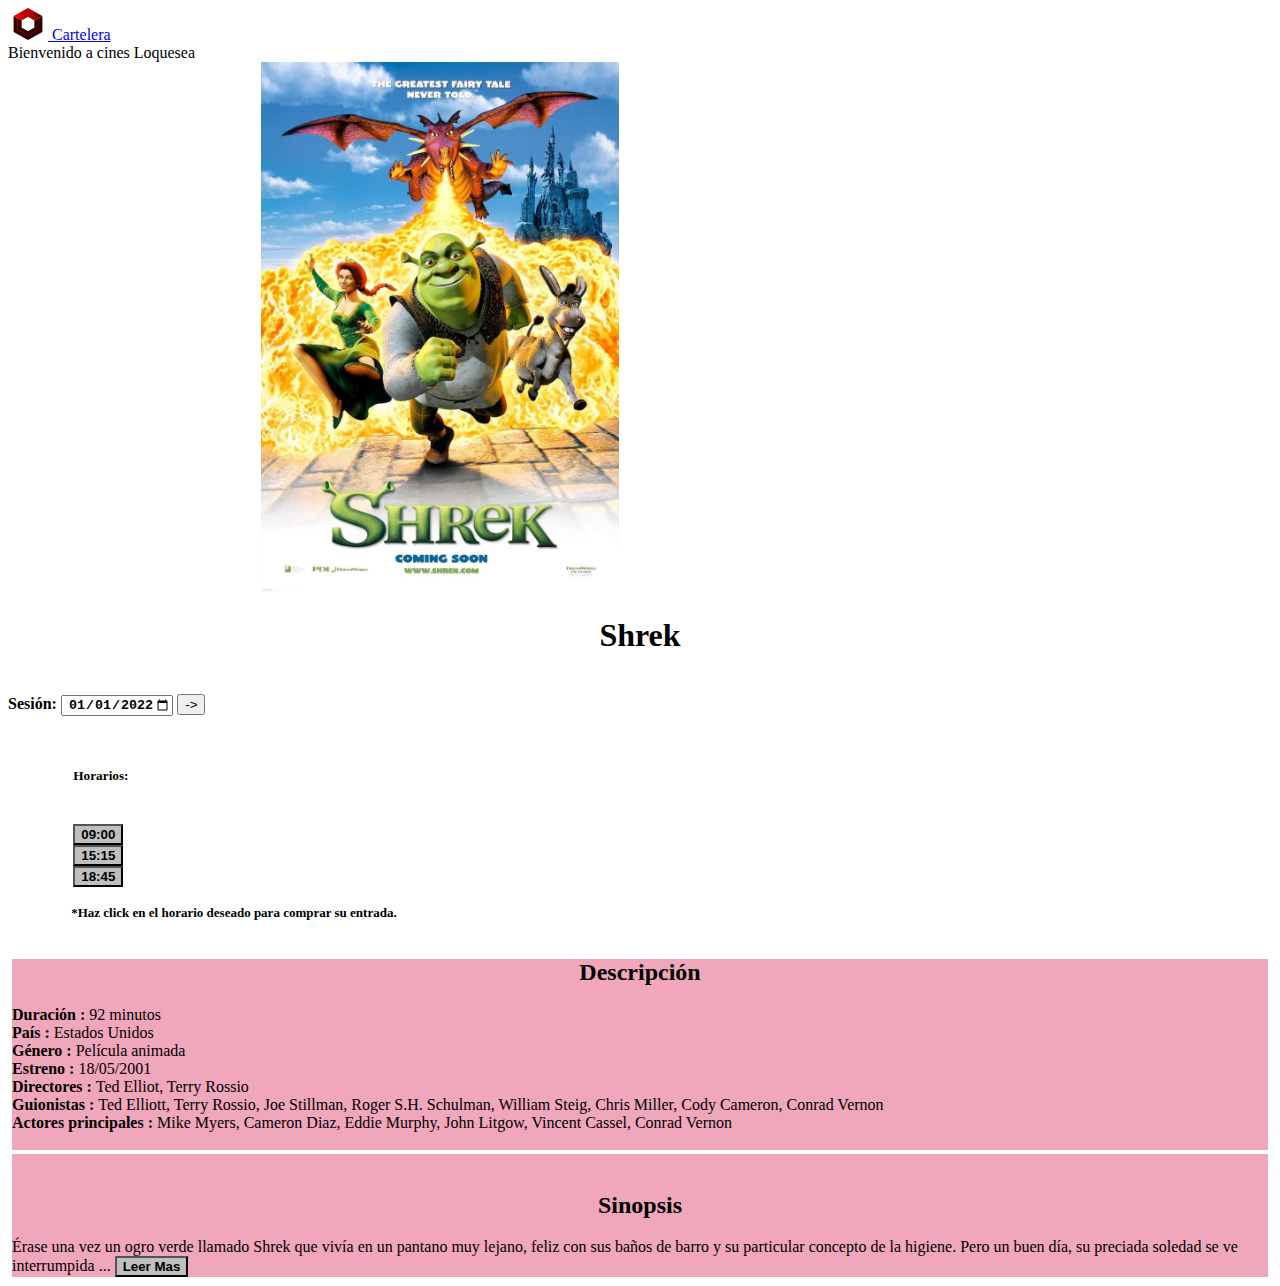
<file: informacion.html>
<!doctype html>
<html lang="es">

<head>
  <!-- Required meta tags -->
  <meta charset="utf-8">
  <meta name="viewport" content="width=device-width, initial-scale=1">

  <!-- Bootstrap CSS -->
  <link href="https://cdn.jsdelivr.net/npm/bootstrap@5.1.3/dist/css/bootstrap.min.css" rel="stylesheet"
    integrity="sha384-1BmE4kWBq78iYhFldvKuhfTAU6auU8tT94WrHftjDbrCEXSU1oBoqyl2QvZ6jIW3" crossorigin="anonymous">
  <link href="css/informacion.css" rel="stylesheet">

  <link rel="stylesheet" href="jquery-ui-1.13.1/jquery-ui.css">
  <script src="js/jquery-3.6.0.min.js"></script>
  <script src="jquery-ui-1.13.1/jquery-ui.js"></script>
  <script src="js/rangoHora.js"></script>
  <script src="js/guardarCargarPelicula.js"></script>
  <script src="js/leerMas.js"></script>

  <title>SHREK</title>
</head>

<body>

  <header class="p-3 bg-black bg-opacity-25">
    <div class="container-flex d-grid gap-3 mainContent">
      <div class="d-flex flex-wrap align-items-center justify-content-center justify-content-lg-start">
        <a href="pagina_principal.html" class="d-flex align-items-center mb-3 mb-md-auto me-md-auto text-dark text-decoration-none">
          <img class="bi me-2" src="images/logo.svg" width="40" height="32"></img>
          <span class="fs-4 ">Cartelera</span>
        </a>

        <div>
          Bienvenido a cines Loquesea
        </div>
      </div>
    </div>
  </header>

  




  <div class="container-fluid p-5 maxw">
	<div class="row">
		<div class="col-md-6">
			<div class="row">
                <div class="col-md-12"><input type="image" class="imagen" id="imagen" src="images/Shrek.jpg"></div> 
			</div>
			<div class="row">
				<div class="col-md-12">
                    <h1>Shrek</h1></br>
				</div>
			</div>
            <div class="row ">
            <div class="col-md-11  bg-black bg-opacity-25 p-3 ">
			<div class="row">
                <div class="col-md-6 border  text-left autoTamano  ">
        
                    <label for="fecha"><font style=" font-weight:bold;" >Sesión:</font> </label>
                    <input type="date" style="font-weight:bold; " id="fecha" name="fecha" value="2022-01-01" min="2022-01-01" max="2022-12-31">
                    <span><button id="goToDate">-></button></span>
                    
            </div> 
			</div>
        </br>
        
			<div class="row " >
				<div class="col-md-10  text-left autoTamano2">

                    <ul class="list-group-horizontal d-flex flex-wrap horarios"> 
                        <h5 style="text-align: left;">Horarios: </h5><br>
                        <ul></ul>
                      <button class="list-group-item bHora">09:00</button>
                        <ul></ul>
                      <button class="list-group-item bHora">15:15</button>
                      <ul></ul>
                      <button class="list-group-item bHora">18:45</button>
                      <ul></ul>
                  
                 
                    </ul>
              
				</div>
               <label class="tamanyopequenyo" ><b>*Haz click en el horario deseado para comprar su entrada.</b></label> </br></br>
			</div>
		</div>
    </div></div>

		<div class="col-md-6 bg-black bg-opacity-25 p-3 tamBackground" >
			<div class="row carta d-flex" >
				<div class="col-md-12  tamBackground">
                   <h2>Descripción</h2>     
                   <b>Duración : </b> 92 minutos </br>
                   <b>País : </b> Estados Unidos </br>
                   <b>Género : </b> Película animada </br>
                   <b>Estreno : </b> 18/05/2001 </br>
                   <b>Directores : </b> Ted Elliot, Terry Rossio</br>
                   <b>Guionistas : </b> Ted Elliott, Terry Rossio, Joe Stillman, Roger S.H. Schulman, William Steig, Chris Miller, Cody Cameron, Conrad Vernon </br>
                   <b>Actores principales : </b> Mike Myers, Cameron Diaz, Eddie Murphy, John Litgow, Vincent Cassel, Conrad Vernon </br>
                </br>

				</div>
			</div>
			<div class="row  carta d-flex">
				<div class="col-md-12">
        </br>
        <h2>Sinopsis</h2>
        
          <label>Érase una vez un ogro verde llamado Shrek que  vivía en un pantano muy lejano, feliz con sus  baños de barro y su particular concepto de la higiene. Pero un buen día, su preciada soledad se ve interrumpida <span id="dots">...</span><span id="more">por la invasión de un grupo de molestos personajes salidos de cuentos clásicos. En la ciénaga aparecen de repente Blancanieves, el lobo feroz, los tres cerditos, el mago Merlín, las hadas de la Bella Durmiente, un Pinocho con la nariz cada vez más largaTodos ellos desterrados de su reino por el malvado lord Farquaad. Shrek decide salvar su hogar para conseguir que se vayan de su preciadísimo pantano, llegando a un acuerdo con Farquaad: debe rescatar a la princesa Fiona para que se despose con el bajito, feo y acomplejado Farquaad. En esta misión le acompaña un asno que pretende ser muy gracioso y que es capaz de hacer cualquier cosa para conseguir un amigo fiel, sobre todo si es un ogro verde. Todo menos cerrar la boca.Sólo se quedará sin habla cuando se encuentre delante del terrible dragón que tiene encerrada a la delicada princesa.
            Mientras tanto en su castillo Farquaad habla con un espejo mágico. Este le dice que todavía no es un rey y que debe casarse con una princesa (para esto le presenta tres opciones; Cenicienta, Blanca Nieves y Fiona). Farquaad elige casarse con la princesa Fiona, que está encerrada en la torre de un castillo rodeado de lava y custodiado por un dragón, para no arriesgarse, organiza un torneo en el que el ganador obtiene el "privilegio" de rescatar a Fiona por él. Shrek y Asno llegan durante el torneo, y sin saber nada derrotan a los caballeros de Farquaad. Este los proclama campeones, y los obliga bajo amenaza de muerte a rescatar a la princesa Fiona, prometiendo echar a las criaturas de cuento de hadas del pantano de Shrek si este tiene éxito.
            </label>
          </span>
        

        <button onclick="myFunction()" id="myBtn" class ="bHora">Leer Mas</button>
      </div>
			</div>
		</div>
	</div>
</div>

























  <script src="https://cdn.jsdelivr.net/npm/bootstrap@5.1.3/dist/js/bootstrap.bundle.min.js"
    integrity="sha384-ka7Sk0Gln4gmtz2MlQnikT1wXgYsOg+OMhuP+IlRH9sENBO0LRn5q+8nbTov4+1p"
    crossorigin="anonymous"></script>
</body>

</html>
</file>
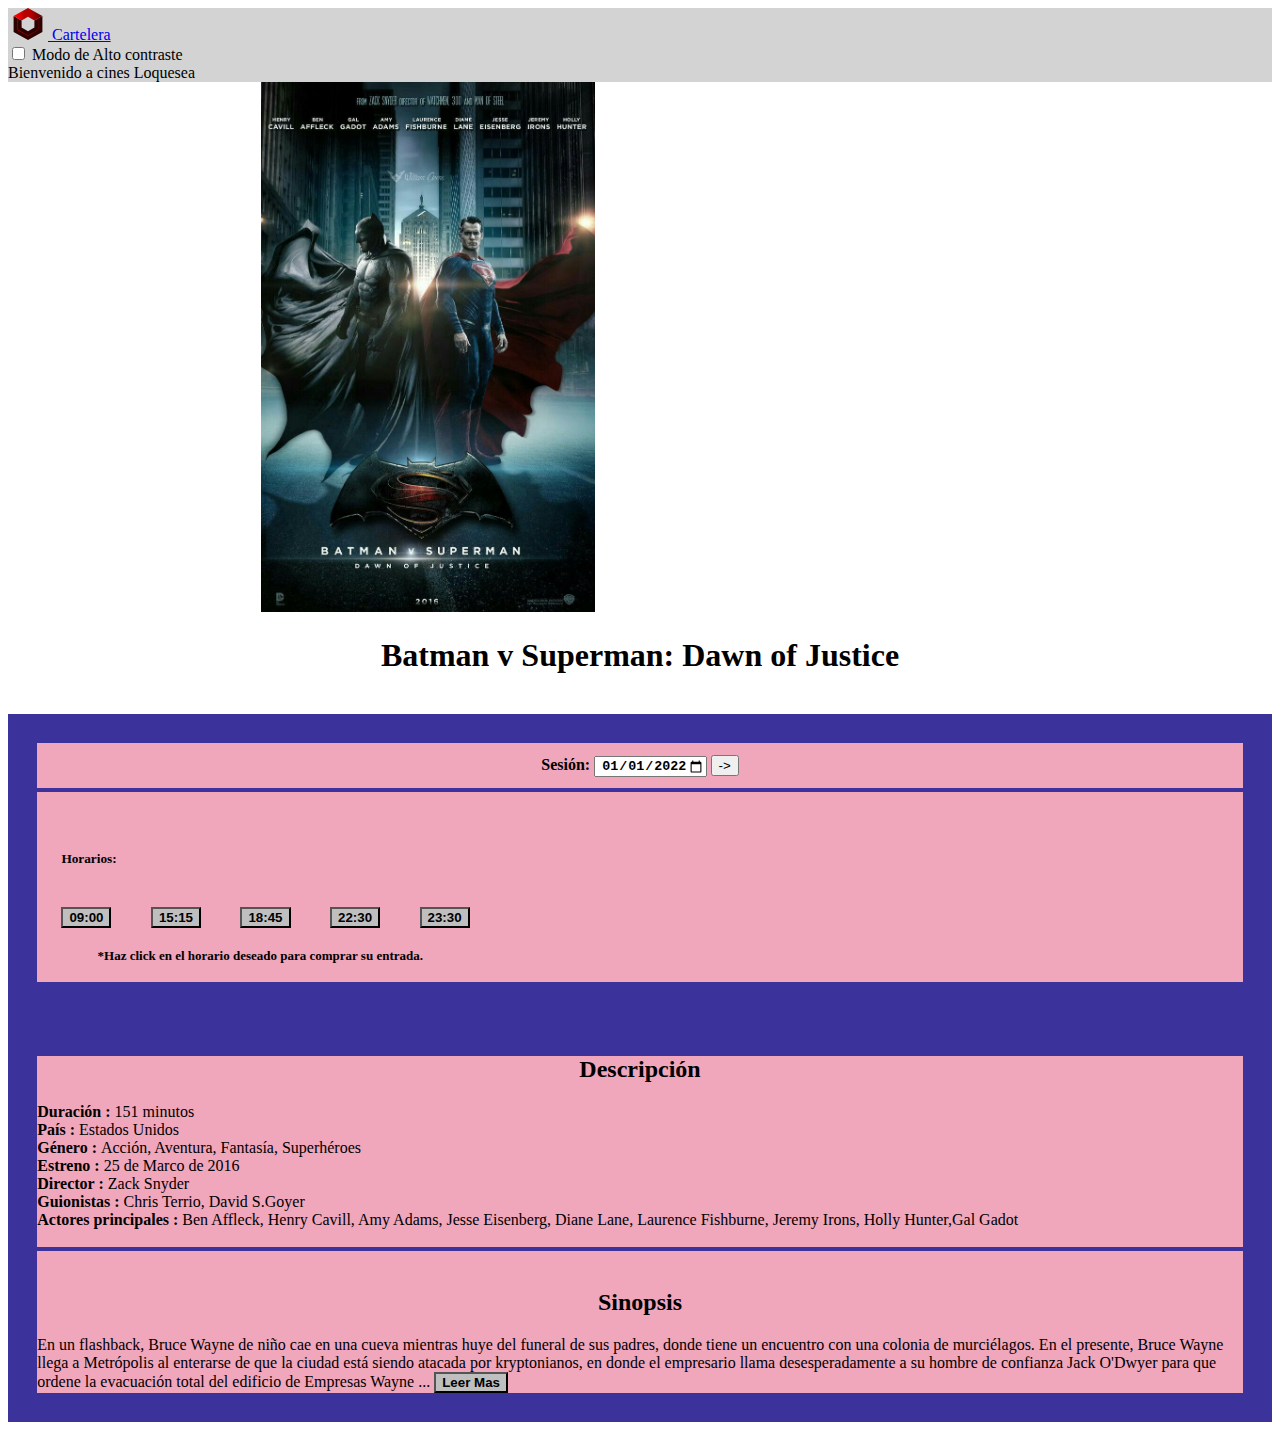
<file: informacionBATMAN.html>
<!doctype html>
<html lang="es">

<head>
  <!-- Required meta tags -->
  <meta charset="utf-8">
  <meta name="viewport" content="width=device-width, initial-scale=1">

  <!-- Bootstrap CSS -->
  <link href="https://cdn.jsdelivr.net/npm/bootstrap@5.1.3/dist/css/bootstrap.min.css" rel="stylesheet"
    integrity="sha384-1BmE4kWBq78iYhFldvKuhfTAU6auU8tT94WrHftjDbrCEXSU1oBoqyl2QvZ6jIW3" crossorigin="anonymous">
  <link href="css/informacion.css" rel="stylesheet">

  <link rel="stylesheet" href="jquery-ui-1.13.1/jquery-ui.css">
  <script src="js/jquery-3.6.0.min.js"></script>
  <script src="jquery-ui-1.13.1/jquery-ui.js"></script>
  <script src="js/rangoHora.js"></script>
  <script src="js/guardarCargarPelicula.js"></script>
  <script src="js/leerMas.js"></script>
  <script src="js/guardarCargarPelicula.js"></script>

  <title>BATMAN V SUPERMAN</title>
</head>

<body>

  <header class="p-3 fondoGris">
    <div class="container-flex d-grid gap-3 mainContent">
      <div class="d-flex flex-wrap align-items-center justify-content-center justify-content-lg-start">
        <a href="index.html" class="d-flex align-items-center mb-3 mb-md-auto me-md-auto text-dark text-decoration-none">
          <img class="bi me-2" src="images/logo.svg" width="40" height="32" alt="logo"></img>
          <span class="fs-4 ">Cartelera</span>
        </a>

        <div class="form-check form-switch">
          <input class="form-check-input" type="checkbox" role="switch" onclick="cambioDeModo2()" onKeyDown="if(event.keyCode==13) press();" id="flexSwitchCheckDefault">
          <label class="form-check-label" for="flexSwitchCheckDefault">Modo de Alto contraste
            &emsp;&emsp;&emsp;&emsp;</label>

        </div>

        <div>
          Bienvenido a cines Loquesea
        </div>
      </div>
    </div>
  </header>

  




  <div class="container-fluid p-5 maxw">
    <div class="row">
      <div class="col-md-6">
        <div class="row">
                  <div class="col-md-12"><input type="image" class="imagen" id="imagen" src="images/batmanvssuperman.jpg" alt="Shrek"></div> 
        </div>

        <div class="row">
          <div class="col-md-12">
            <h1 >Batman v Superman: Dawn of Justice</h1></br>
          </div>
        </div>

        <div class="row ">
          <div class="col-md-11 fondoGris p-3 ">
            <div class="row fondo">
              <div class="row">
                <div class="col-md-12 border   carta3 ">
                
    
                  


                  <label for="fecha" style="font-weight:bold; "> Sesión:    </label>
                  <input type="date" style="font-weight:bold; " id="fecha" name="fecha" value="2022-01-01" min="2022-01-01" max="2022-12-31">
                  <span><button id="goToDate">-></button></span>
                  </br>     
                </div> 
              </div>        
              <div class="row " >
                <div class="col-md-12  text-left carta2">
               

                    <div class="list-group-horizontal d-flex flex-wrap horarios">
                      <h5>Horarios: &nbsp;&nbsp; </h5> <br/>
                    <button class="list-group-item bHora" onclick="redirigir('selector_entradas')">09:00</button>
                    <button class="list-group-item bHora" onclick="redirigir('selector_entradas')">15:15</button>
                    <button class="list-group-item bHora" onclick="redirigir('selector_entradas')">18:45</button>
                    <button class="list-group-item bHora" onclick="redirigir('selector_entradas')">22:30</button>
                    <button class="list-group-item bHora" onclick="redirigir('selector_entradas')">23:30</button>
                    </div>
                  </br>
                  <b class="tamanyopequenyo">*Haz click en el horario deseado para comprar su entrada.</b> </br></br>
                  </div>
                </div>
              </div>
            </div>
          </div>
        </div>

      <div class="col-md-6" >
        <div class="row  fondoGris p-3 tamBackground">
          <div class =" row  fondo">
            <div class="row carta d-flex">
              <div class="col-md-12  tamBackground">
                <h2>Descripción</h2>     
                <b>Duración : </b> 151 minutos </br>
                <b>País : </b> Estados Unidos </br>
                <b>Género : </b> Acción, Aventura, Fantasía, Superhéroes </br>
                <b>Estreno : </b> 25 de Marco de 2016 </br>
                <b>Director : </b> Zack Snyder </br>
                <b>Guionistas : </b> Chris Terrio, David S.Goyer </br>
                <b>Actores principales : </b> Ben Affleck, Henry Cavill, Amy Adams, Jesse Eisenberg, Diane Lane, Laurence Fishburne, Jeremy Irons, Holly Hunter,Gal Gadot </br>
               </br>
              </div>   
            </div>
            
            <div class="row  carta d-flex">
              <div class="col-md-12">
                </br>
                <h2>Sinopsis</h2>
                En un flashback, Bruce Wayne de niño cae en una cueva mientras huye del funeral de sus padres, donde tiene un encuentro con una colonia de murciélagos. En el presente, Bruce Wayne llega a Metrópolis al enterarse de que la ciudad está siendo atacada por kryptonianos, en donde el empresario llama desesperadamente a su hombre de confianza Jack O'Dwyer para que ordene la evacuación total del edificio de Empresas Wayne  <span id="dots">...</span><span id="more"> pero luego de una frenética carrera para llegar al lugar y para su infortunio el edificio termina siendo abordado por Superman y el General Zod, en donde este último apenas manifestaba sus rayos ópticos, los cuales destruyen las vigas de soporte lo que causa que el edificio se derrumbe y donde desafortunadamente Jack acaba muriendo antes de que logre salir. Mientras camina por las calles aledañas al edificio en ruinas, Bruce rápidamente corre a socorrer a uno de sus empleados llamado Wallace Keefe el cual tenía sus piernas rotas a causa de una viga y logran sacarlo, pero justo en ese momento observa a una niña llorando en las cercanías la cual rescata antes de que esta sea aplastada por un muro de escombros y Bruce trata de consolarla de que la ayudara a encontrar a su madre y si sabe en dónde está, pero la traumatizada niña le señala que su madre se encontraba precisamente en el edificio que está destruido lo que da a entender que también murió y se pone a llorar sobre Bruce. En ese momento observa la pelea entre Superman y el General Zod, quienes venían regresando de la atmósfera y se da cuenta de que su combate no solo ha cobrado la vida de O'Dwyer sino que también ha causado la muerte de decenas de personas y provocado una gran destrucción en la ciudad, por lo que Wayne ve a Superman como una amenaza potencial para la humanidad.
                  18 meses después de aquel incidente, tanto Gotham City como la ciudad de Metrópolis se han recuperado de la destrucción, pero tras la aparición de Superman, a pesar de sus incontables muestras de heroísmo y moralidad, en diferentes partes del mundo, la humanidad sigue debatiendo sobre él, el cual sigue siendo visto tanto como héroe, así como también una amenaza.
                  </span>
                <button onclick="myFunction()" id="myBtn" class ="bHora">Leer Mas</button>
              </div>
            </div>
           
          </div>
        </div>
      </div>
    </div>
  </div>

  <script src="https://cdn.jsdelivr.net/npm/bootstrap@5.1.3/dist/js/bootstrap.bundle.min.js"
    integrity="sha384-ka7Sk0Gln4gmtz2MlQnikT1wXgYsOg+OMhuP+IlRH9sENBO0LRn5q+8nbTov4+1p"
    crossorigin="anonymous"></script>
</body>

</html>
</file>
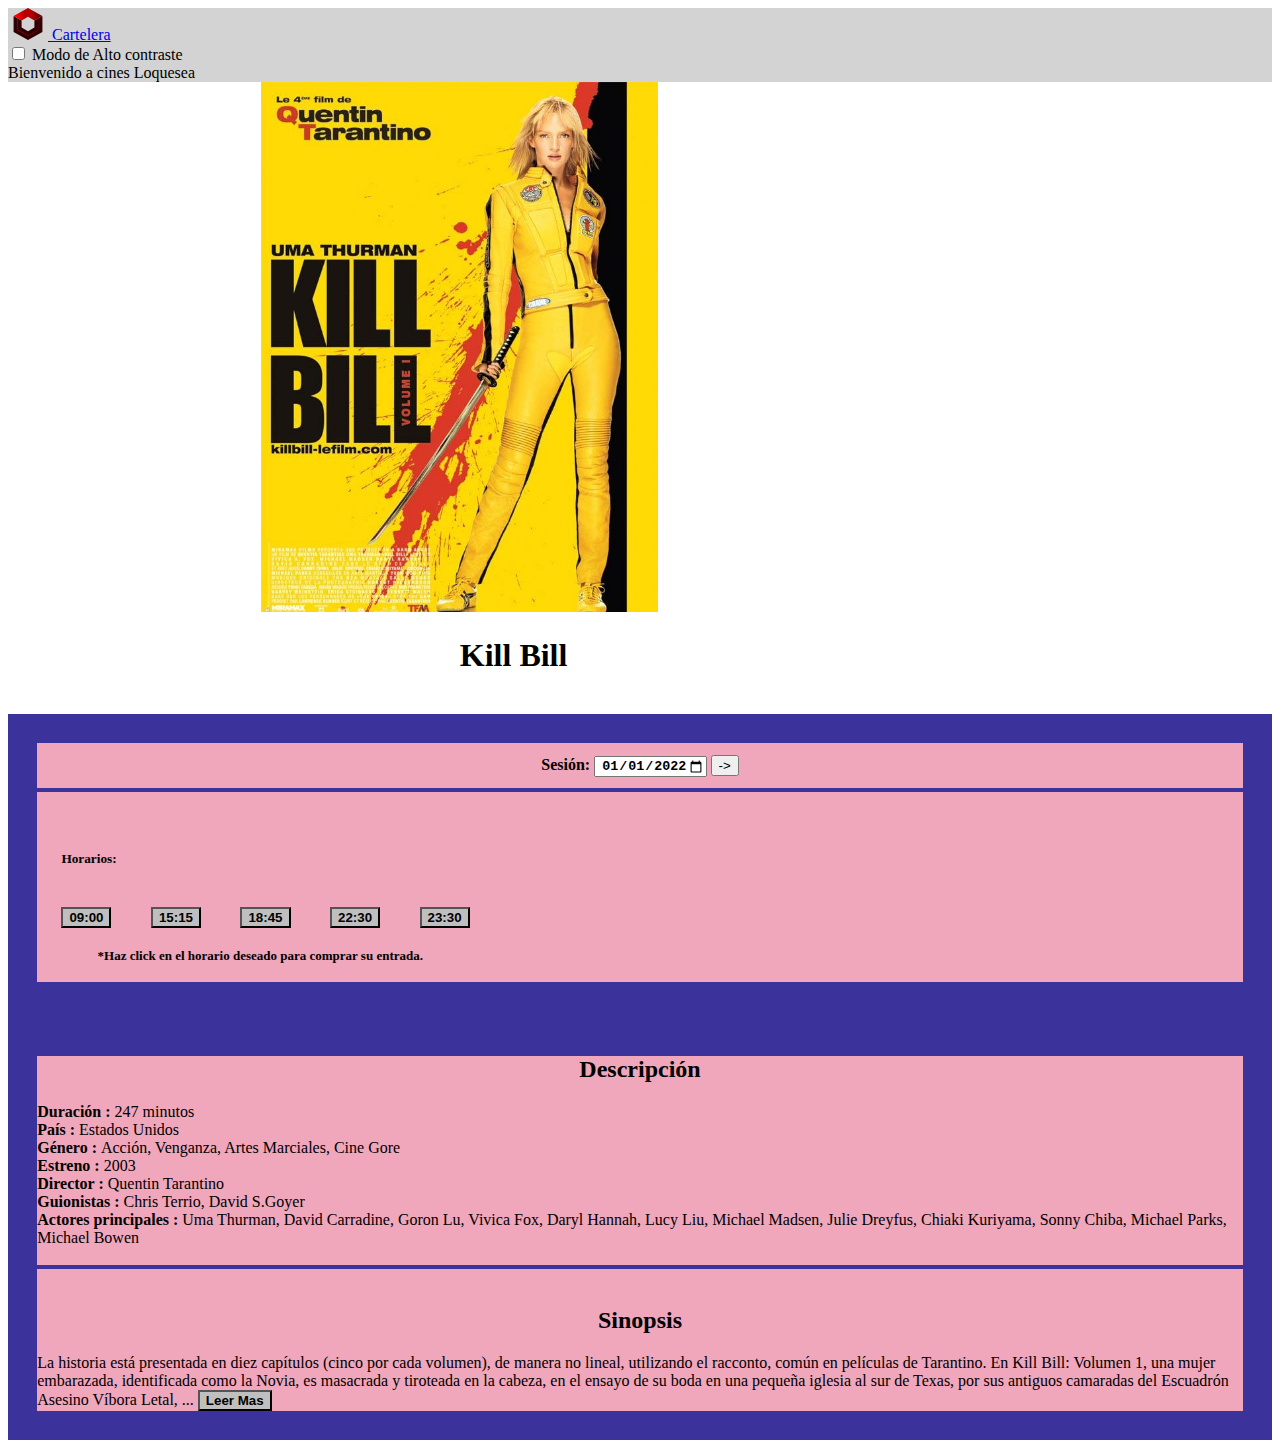
<file: informacionKILLBILL.html>
<!doctype html>
<html lang="es">

<head>
  <!-- Required meta tags -->
  <meta charset="utf-8">
  <meta name="viewport" content="width=device-width, initial-scale=1">

  <!-- Bootstrap CSS -->
  <link href="https://cdn.jsdelivr.net/npm/bootstrap@5.1.3/dist/css/bootstrap.min.css" rel="stylesheet"
    integrity="sha384-1BmE4kWBq78iYhFldvKuhfTAU6auU8tT94WrHftjDbrCEXSU1oBoqyl2QvZ6jIW3" crossorigin="anonymous">
  <link href="css/informacion.css" rel="stylesheet">

  <link rel="stylesheet" href="jquery-ui-1.13.1/jquery-ui.css">
  <script src="js/jquery-3.6.0.min.js"></script>
  <script src="jquery-ui-1.13.1/jquery-ui.js"></script>
  <script src="js/rangoHora.js"></script>
  <script src="js/guardarCargarPelicula.js"></script>
  <script src="js/leerMas.js"></script>
  <script src="js/guardarCargarPelicula.js"></script>

  <title>KILL BILL</title>
</head>

<body>

  <header class="p-3 fondoGris">
    <div class="container-flex d-grid gap-3 mainContent">
      <div class="d-flex flex-wrap align-items-center justify-content-center justify-content-lg-start">
        <a href="index.html" class="d-flex align-items-center mb-3 mb-md-auto me-md-auto text-dark text-decoration-none">
          <img class="bi me-2" src="images/logo.svg" width="40" height="32" alt="logo"></img>
          <span class="fs-4 ">Cartelera</span>
        </a>

        <div class="form-check form-switch">
          <input class="form-check-input" type="checkbox" role="switch" onclick="cambioDeModo2()" onKeyDown="if(event.keyCode==13) press();" id="flexSwitchCheckDefault">
          <label class="form-check-label" for="flexSwitchCheckDefault">Modo de Alto contraste
            &emsp;&emsp;&emsp;&emsp;</label>

        </div>

        <div>
          Bienvenido a cines Loquesea
        </div>
      </div>
    </div>
  </header>

  




  <div class="container-fluid p-5 maxw">
    <div class="row">
      <div class="col-md-6">
        <div class="row">
                  <div class="col-md-12"><input type="image" class="imagen" id="imagen" src="images/killbill.jpg" alt="Shrek"></div> 
        </div>

        <div class="row">
          <div class="col-md-12">
            <h1 style="margin-left: -20%;">Kill Bill</h1></br>
          </div>
        </div>

        <div class="row ">
          <div class="col-md-11 fondoGris p-3 ">
            <div class="row fondo">
              <div class="row">
                <div class="col-md-12 border   carta3 ">
                
    
                  


                  <label for="fecha" style="font-weight:bold; "> Sesión:    </label>
                  <input type="date" style="font-weight:bold; " id="fecha" name="fecha" value="2022-01-01" min="2022-01-01" max="2022-12-31">
                  <span><button id="goToDate">-></button></span>
                  </br>     
                </div> 
              </div>        
              <div class="row " >
                <div class="col-md-12  text-left carta2">
               

                    <div class="list-group-horizontal d-flex flex-wrap horarios">
                      <h5>Horarios: &nbsp;&nbsp; </h5> <br/>
                    <button class="list-group-item bHora" onclick="redirigir('selector_entradas')">09:00</button>
                    <button class="list-group-item bHora" onclick="redirigir('selector_entradas')">15:15</button>
                    <button class="list-group-item bHora" onclick="redirigir('selector_entradas')">18:45</button>
                    <button class="list-group-item bHora" onclick="redirigir('selector_entradas')">22:30</button>
                    <button class="list-group-item bHora" onclick="redirigir('selector_entradas')">23:30</button>
                    </div>
                  </br>
                  <b class="tamanyopequenyo">*Haz click en el horario deseado para comprar su entrada.</b> </br></br>
                  </div>
                </div>
              </div>
            </div>
          </div>
        </div>

      <div class="col-md-6" >
        <div class="row  fondoGris p-3 tamBackground">
          <div class =" row  fondo">
            <div class="row carta d-flex">
              <div class="col-md-12  tamBackground">
                <h2>Descripción</h2>     
                <b>Duración : </b> 247 minutos </br>
                <b>País : </b> Estados Unidos </br>
                <b>Género : </b> Acción, Venganza, Artes Marciales, Cine Gore </br>
                <b>Estreno : </b> 2003 </br>
                <b>Director : </b> Quentin Tarantino </br>
                <b>Guionistas : </b> Chris Terrio, David S.Goyer </br>
                <b>Actores principales : </b> Uma Thurman, David Carradine, Goron Lu, Vivica Fox, Daryl Hannah, Lucy Liu, Michael Madsen, Julie Dreyfus, Chiaki Kuriyama, Sonny Chiba, Michael Parks, Michael Bowen </br>
             </br>

              </div>   
            </div>
            
            <div class="row  carta d-flex">
              <div class="col-md-12">
                </br>
                <h2>Sinopsis</h2>
                La historia está presentada en diez capítulos (cinco por cada volumen), de manera no lineal, utilizando el racconto, común en películas de Tarantino.
                En Kill Bill: Volumen 1, una mujer embarazada, identificada como la Novia, es masacrada y tiroteada en la cabeza, en el ensayo de su boda en una pequeña iglesia al sur de Texas, por sus antiguos camaradas del Escuadrón Asesino Víbora Letal,  <span id="dots">...</span><span id="more"> un grupo de asesinos profesionales que trabajan para el mejor postor, venganza, guerra de bandas de traficantes de drogas y asesinatos políticos. Por la venganza de su exnovio Bill, que fue abandonado por la Novia y trataba de alejarse de la banda, para iniciar una nueva vida alejada de la violencia.
                Después de caer en un profundo coma durante cuatro años, al despertar, se entera de que ya no tiene a su bebé nonato, escapa del hospital y comienza una inmediata venganza contra todos los asesinos que participaron en la masacre de la iglesia.
                A lo largo de la película, se vengará de sus primeros objetivos, incluso viaja a Japón para vengarse de una mujer asesina que ya se retiró de la banda para participar ahora como la líder de la asociación de criminales yakuza. Al final se enfrenta contra la banda de los yakuza que la defienden en una sala de fiestas japonesa, mostrando las tradiciones de la lucha de los guerreros samurái en una gran batalla con katanas contra más de 50 asesinos de la yakuza. Les corta los miembros, brazos y piernas con su nueva katana construida por una leyenda en la fabricación de katanas de Japón, y les advierte que pueden retirarse los heridos, pero que sus miembros cortados ahora le pertenecen a ella, según una vieja tradición de los samurái.
                Secuestra a una mujer que era la abogada y amante de su víctima y la lleva a un hospital para que le curen del brazo cortado con su katana en la sala de fiestas, con un mensaje de advertencia para sus enemigos, que les cuente todo lo que sucedió en la sala de fiestas, lo que ella vio con sus ojos y que ella los buscará para vengarse.
                  </span>
                     
                <button onclick="myFunction()" id="myBtn" class ="bHora">Leer Mas</button>
              </div>
            </div>
           
          </div>
        </div>
      </div>
    </div>
  </div>

  <script src="https://cdn.jsdelivr.net/npm/bootstrap@5.1.3/dist/js/bootstrap.bundle.min.js"
    integrity="sha384-ka7Sk0Gln4gmtz2MlQnikT1wXgYsOg+OMhuP+IlRH9sENBO0LRn5q+8nbTov4+1p"
    crossorigin="anonymous"></script>
</body>

</html>
</file>
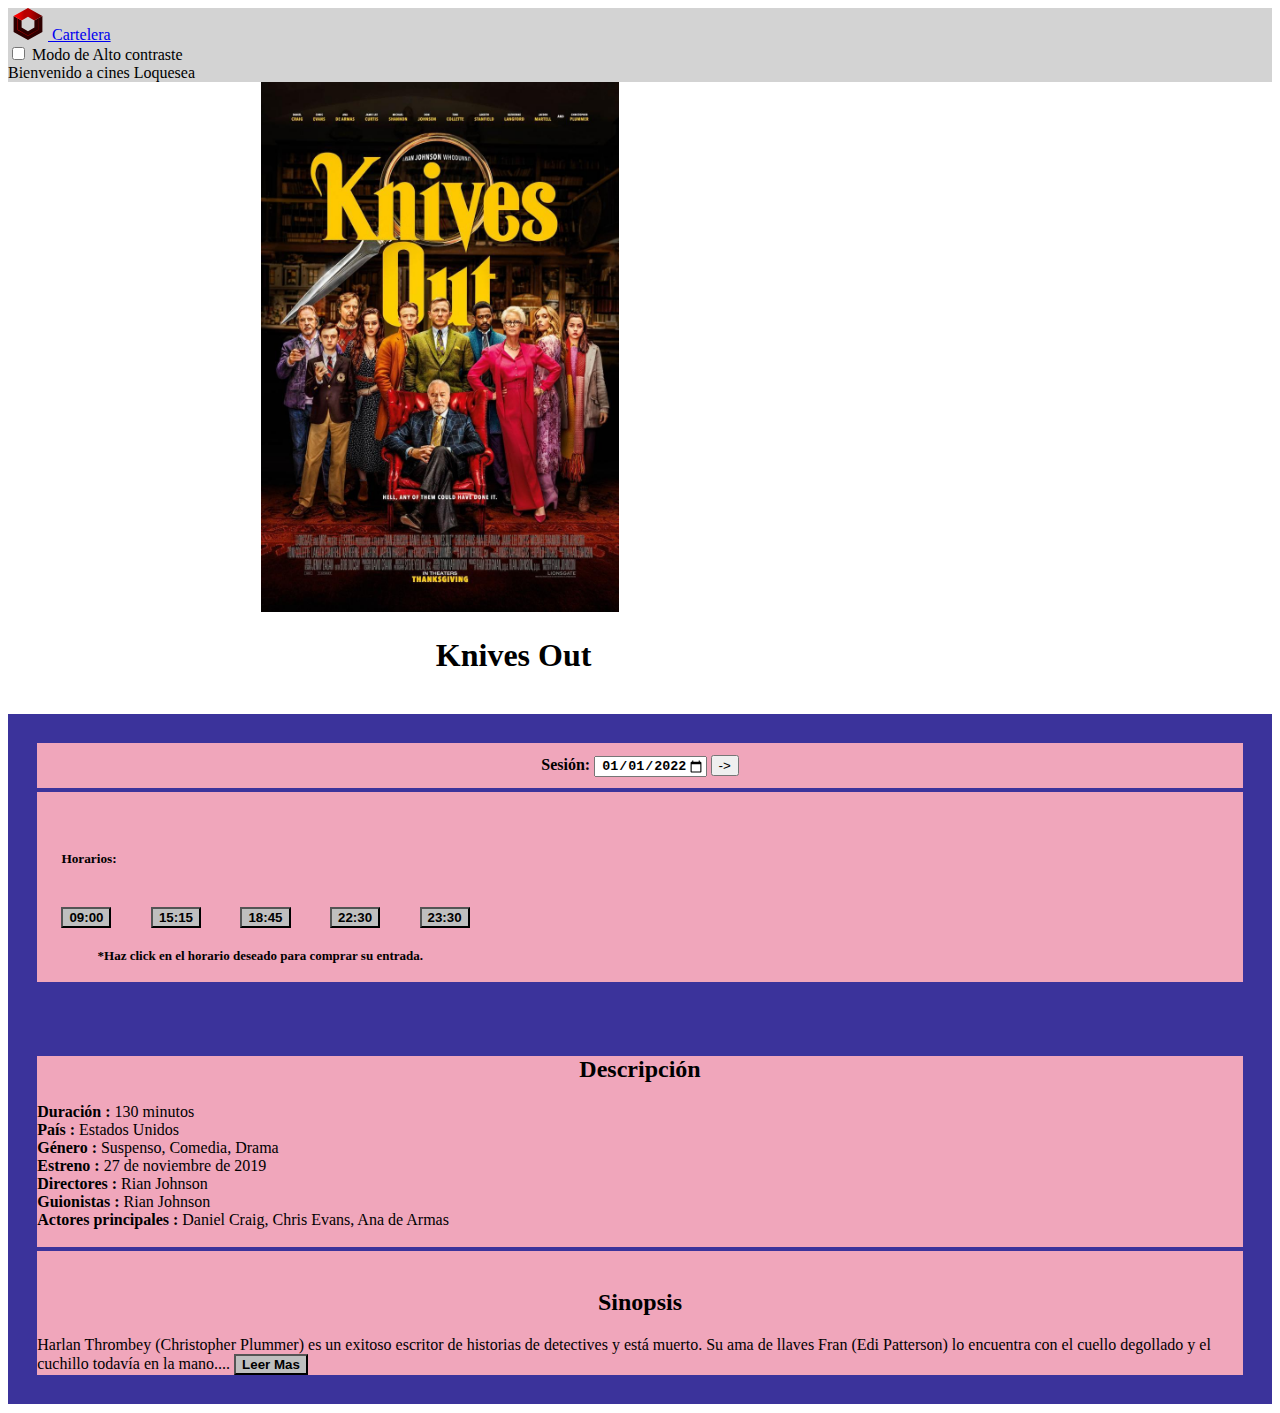
<file: informacionKnivesOut.html>
<!doctype html>
<html lang="es">

<head>
  <!-- Required meta tags -->
  <meta charset="utf-8">
  <meta name="viewport" content="width=device-width, initial-scale=1">

  <!-- Bootstrap CSS -->
  <link href="https://cdn.jsdelivr.net/npm/bootstrap@5.1.3/dist/css/bootstrap.min.css" rel="stylesheet"
    integrity="sha384-1BmE4kWBq78iYhFldvKuhfTAU6auU8tT94WrHftjDbrCEXSU1oBoqyl2QvZ6jIW3" crossorigin="anonymous">
  <link href="css/informacion.css" rel="stylesheet">

  <link rel="stylesheet" href="jquery-ui-1.13.1/jquery-ui.css">
  <script src="js/jquery-3.6.0.min.js"></script>
  <script src="jquery-ui-1.13.1/jquery-ui.js"></script>
  <script src="js/rangoHora.js"></script>
  <script src="js/guardarCargarPelicula.js"></script>
  <script src="js/leerMas.js"></script>
  <script src="js/guardarCargarPelicula.js"></script>

  <title>KNIVES OUT</title>
</head>

<body>

  <header class="p-3 fondoGris">
    <div class="container-flex d-grid gap-3 mainContent">
      <div class="d-flex flex-wrap align-items-center justify-content-center justify-content-lg-start">
        <a href="index.html" class="d-flex align-items-center mb-3 mb-md-auto me-md-auto text-dark text-decoration-none">
          <img class="bi me-2" src="images/logo.svg" width="40" height="32" alt="logo"></img>
          <span class="fs-4 ">Cartelera</span>
        </a>

        <div class="form-check form-switch">
          <input class="form-check-input" type="checkbox" role="switch" onclick="cambioDeModo2()" onKeyDown="if(event.keyCode==13) press();" id="flexSwitchCheckDefault">
          <label class="form-check-label" for="flexSwitchCheckDefault">Modo de Alto contraste
            &emsp;&emsp;&emsp;&emsp;</label>

        </div>

        <div>
          Bienvenido a cines Loquesea
        </div>
      </div>
    </div>
  </header>

  




  <div class="container-fluid p-5 maxw">
    <div class="row">
      <div class="col-md-6">
        <div class="row">
                  <div class="col-md-12"><input type="image" class="imagen" id="imagen" src="images/knivesOutjpg.jpg" alt="Shrek"></div> 
        </div>

        <div class="row">
          <div class="col-md-12">
            <h1 style="margin-left: -20%;">Knives Out</h1></br>
          </div>
        </div>

        <div class="row ">
          <div class="col-md-11 fondoGris p-3 ">
            <div class="row fondo">
              <div class="row">
                <div class="col-md-12 border   carta3 ">

                  <label for="fecha" style="font-weight:bold; "> Sesión:    </label>
                  <input type="date" style="font-weight:bold; " id="fecha" name="fecha" value="2022-01-01" min="2022-01-01" max="2022-12-31">
                  <span><button id="goToDate">-></button></span>
                  </br>     
                </div> 
              </div>        
              <div class="row " >
                <div class="col-md-12  text-left carta2">
               

                    <div class="list-group-horizontal d-flex flex-wrap horarios">
                      <h5>Horarios: &nbsp;&nbsp; </h5> <br/>
                    <button class="list-group-item bHora" onclick="redirigir('selector_entradas')">09:00</button>
                    <button class="list-group-item bHora" onclick="redirigir('selector_entradas')">15:15</button>
                    <button class="list-group-item bHora" onclick="redirigir('selector_entradas')">18:45</button>
                    <button class="list-group-item bHora" onclick="redirigir('selector_entradas')">22:30</button>
                    <button class="list-group-item bHora" onclick="redirigir('selector_entradas')">23:30</button>
                    </div>
                  </br>
                  <b class="tamanyopequenyo">*Haz click en el horario deseado para comprar su entrada.</b> </br></br>
                  </div>
                </div>
              </div>
            </div>
          </div>
        </div>

      <div class="col-md-6" >
        <div class="row  fondoGris p-3 tamBackground">
          <div class =" row  fondo">
            <div class="row carta d-flex">
              <div class="col-md-12  tamBackground">
                <h2>Descripción</h2>     
                <b>Duración : </b> 130 minutos </br>
                <b>País : </b> Estados Unidos </br>
                <b>Género : </b> Suspenso, Comedia, Drama</br>
                <b>Estreno : </b> 27 de noviembre de 2019 </br>
                <b>Directores : </b> Rian Johnson</br>
                <b>Guionistas : </b> Rian Johnson </br>
                <b>Actores principales : </b> Daniel Craig, Chris Evans, Ana de Armas</br>
              </br>
              </div>   
            </div>
            
            <div class="row  carta d-flex">
              <div class="col-md-12">
                </br>
                <h2>Sinopsis</h2>
                Harlan Thrombey (Christopher Plummer) es un exitoso escritor de historias de detectives y está muerto. Su ama de llaves Fran (Edi Patterson) lo encuentra con el cuello degollado y el cuchillo todavía en la mano.<span id="dots">...</span><span id="more"> Suena a suicidio, pero hay preguntas. Después de todo, ¿quién está degollando realmente? Algunos policías (la maravillosa pareja de LaKeith Stanfield y Noah Segan) vienen a Thrombey Estate para hacer una pequeña investigación, solo para asegurarse de que no se pierdan nada, y la película comienza con sus conversaciones con cada uno de los miembros de la familia. Thrombey . La hija Linda (Jamie Lee Curtis) es una exitosa mujer de negocios con un marido de mierda llamado Richard (Don Johnson) y un hijo horrible llamado Ransom (Chris Evans). Su Walt (Michael Shannon) dirige la parte editorial, pero ha tenido muchas peleas con mi querido papá. La hijastra Joni (Toni Collette) está muy interesada en la autoayuda, pero se ayudó a sí misma estafando al anciano. Finalmente, está Marta Cabrera (Ana de Armas), la verdadera heroína de «Knives Out» y la confidente más confiable de Harlan. ¿Puede ayudar a resolver el caso?
                </span>
                <button onclick="myFunction()" id="myBtn" class ="bHora">Leer Mas</button>
                
              </div>
            </div>
           
          </div>
        </div>
      </div>
    </div>
  </div>


  <script src="https://cdn.jsdelivr.net/npm/bootstrap@5.1.3/dist/js/bootstrap.bundle.min.js"
    integrity="sha384-ka7Sk0Gln4gmtz2MlQnikT1wXgYsOg+OMhuP+IlRH9sENBO0LRn5q+8nbTov4+1p"
    crossorigin="anonymous"></script>
</body>

</html>
</file>
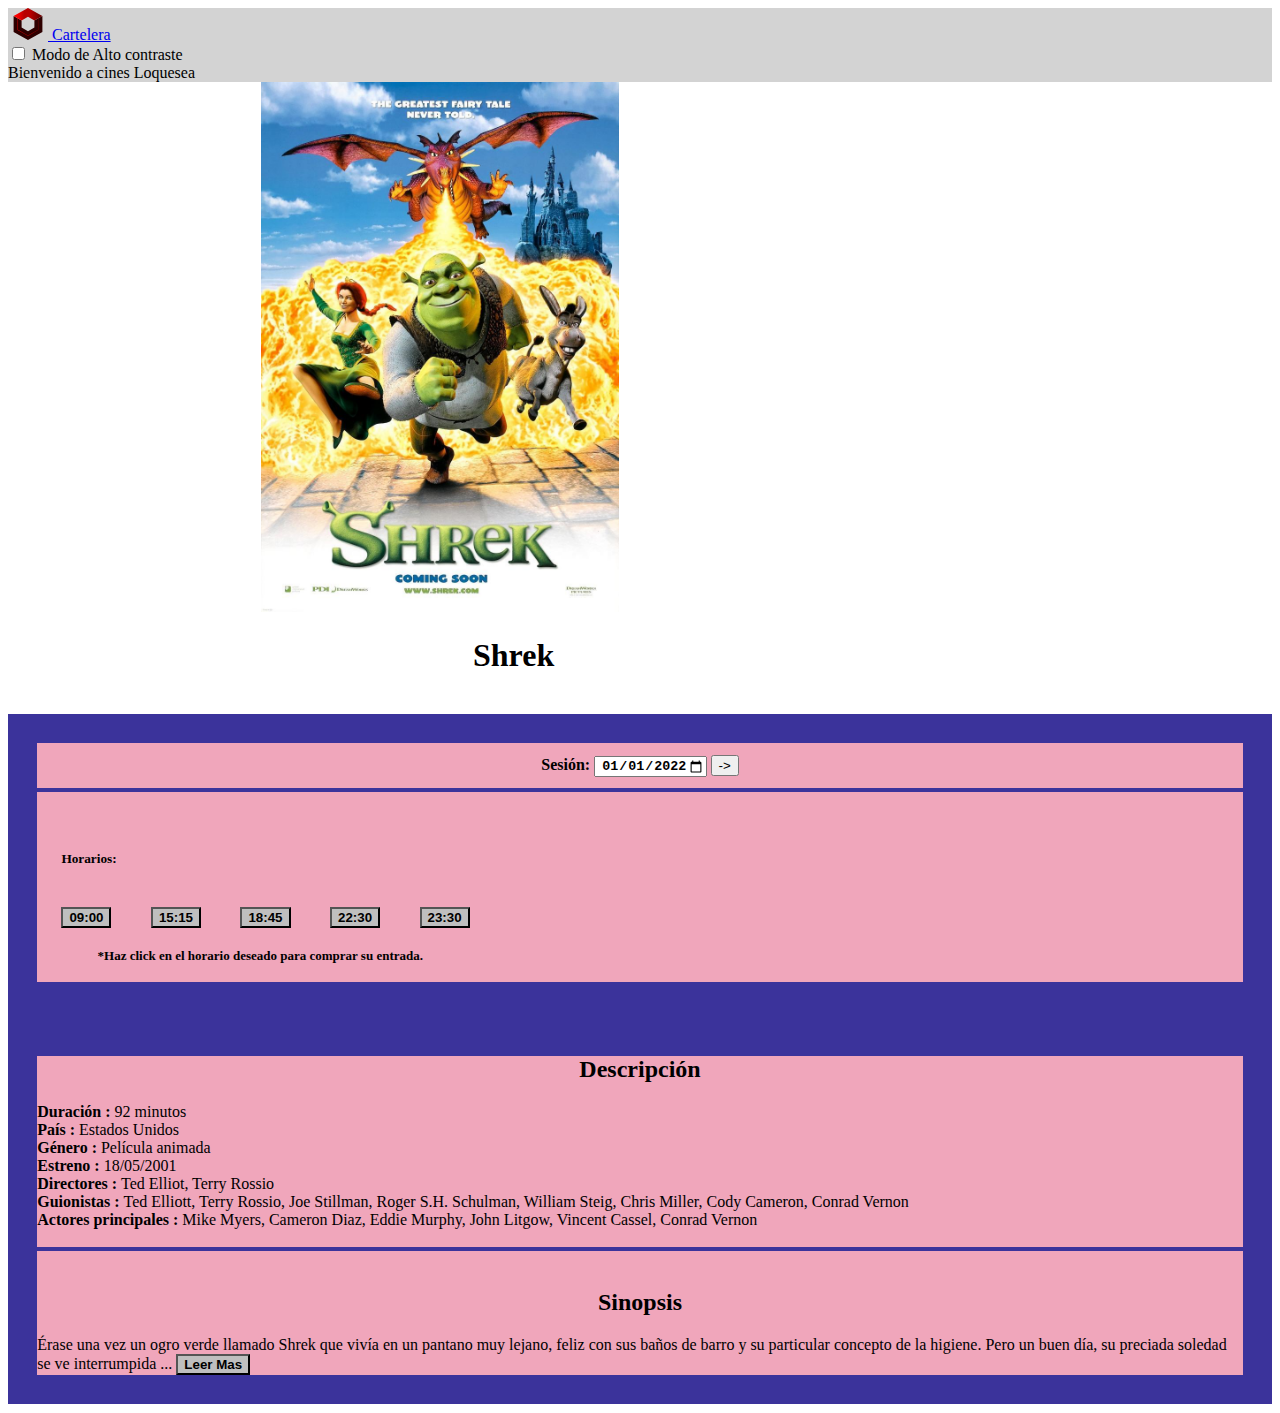
<file: informacionSHREK.html>
<!doctype html>
<html lang="es">

<head>
  <!-- Required meta tags -->
  <meta charset="utf-8">
  <meta name="viewport" content="width=device-width, initial-scale=1">

  <!-- Bootstrap CSS -->
  <link href="https://cdn.jsdelivr.net/npm/bootstrap@5.1.3/dist/css/bootstrap.min.css" rel="stylesheet"
    integrity="sha384-1BmE4kWBq78iYhFldvKuhfTAU6auU8tT94WrHftjDbrCEXSU1oBoqyl2QvZ6jIW3" crossorigin="anonymous">
  <link href="css/informacion.css" rel="stylesheet">

  <link rel="stylesheet" href="jquery-ui-1.13.1/jquery-ui.css">
  <script src="js/jquery-3.6.0.min.js"></script>
  <script src="jquery-ui-1.13.1/jquery-ui.js"></script>
  <script src="js/rangoHora.js"></script>
  <script src="js/guardarCargarPelicula.js"></script>
  <script src="js/leerMas.js"></script>
  <script src="js/guardarCargarPelicula.js"></script>

  <title>SHREK</title>
</head>

<body>

  <header class="p-3 fondoGris">
    <div class="container-flex d-grid gap-3 mainContent">
      <div class="d-flex flex-wrap align-items-center justify-content-center justify-content-lg-start">
        <a href="index.html" class="d-flex align-items-center mb-3 mb-md-auto me-md-auto text-dark text-decoration-none">
          <img class="bi me-2" src="images/logo.svg" width="40" height="32" alt="logo"></img>
          <span class="fs-4 ">Cartelera</span>
        </a>

        <div class="form-check form-switch">
          <input class="form-check-input" type="checkbox" role="switch" onclick="cambioDeModo2()" onKeyDown="if(event.keyCode==13) press();" id="flexSwitchCheckDefault">
          <label class="form-check-label" for="flexSwitchCheckDefault">Modo de Alto contraste
            &emsp;&emsp;&emsp;&emsp;</label>

        </div>

        <div>
          Bienvenido a cines Loquesea
        </div>
      </div>
    </div>
  </header>

  




  <div class="container-fluid p-5 maxw">
    <div class="row">
      <div class="col-md-6">
        <div class="row">
                  <div class="col-md-12"><input type="image" class="imagen" id="imagen" src="images/Shrek.jpg" alt="Shrek"></div> 
        </div>

        <div class="row">
          <div class="col-md-12">
            <h1 style="margin-left: -20%;">Shrek</h1></br>
          </div>
        </div>

        <div class="row ">
          <div class="col-md-11 fondoGris p-3 ">
            <div class="row fondo">
              <div class="row">
                <div class="col-md-12 border   carta3 ">
                
    
                  


                  <label for="fecha" style="font-weight:bold; "> Sesión:    </label>
                  <input type="date" style="font-weight:bold; " id="fecha" name="fecha" value="2022-01-01" min="2022-01-01" max="2022-12-31">
                  <span><button id="goToDate">-></button></span>
                  </br>     
                </div> 
              </div>        
              <div class="row " >
                <div class="col-md-12  text-left carta2">
               

                    <div class="list-group-horizontal d-flex flex-wrap horarios">
                      <h5>Horarios: &nbsp;&nbsp; </h5> <br/>
                    <button class="list-group-item bHora" onclick="redirigir('selector_entradas')">09:00</button>
                    <button class="list-group-item bHora" onclick="redirigir('selector_entradas')">15:15</button>
                    <button class="list-group-item bHora" onclick="redirigir('selector_entradas')">18:45</button>
                    <button class="list-group-item bHora" onclick="redirigir('selector_entradas')">22:30</button>
                    <button class="list-group-item bHora" onclick="redirigir('selector_entradas')">23:30</button>
                    </div>
                  </br>
                  <b class="tamanyopequenyo">*Haz click en el horario deseado para comprar su entrada.</b> </br></br>
                  </div>
                </div>
              </div>
            </div>
          </div>
        </div>

      <div class="col-md-6" >
        <div class="row  fondoGris p-3 tamBackground">
          <div class =" row  fondo">
            <div class="row carta d-flex">
              <div class="col-md-12  tamBackground">
                <h2>Descripción</h2>     
                <b>Duración : </b> 92 minutos </br>
                <b>País : </b> Estados Unidos </br>
                <b>Género : </b> Película animada </br>
                <b>Estreno : </b> 18/05/2001 </br>
                <b>Directores : </b> Ted Elliot, Terry Rossio</br>
                <b>Guionistas : </b> Ted Elliott, Terry Rossio, Joe Stillman, Roger S.H. Schulman, William Steig, Chris Miller, Cody Cameron, Conrad Vernon </br>
                <b>Actores principales : </b> Mike Myers, Cameron Diaz, Eddie Murphy, John Litgow, Vincent Cassel, Conrad Vernon </br>
                </br>
              </div>   
            </div>
            
            <div class="row  carta d-flex">
              <div class="col-md-12">
                </br>
                <h2>Sinopsis</h2>
                Érase una vez un ogro verde llamado Shrek que  vivía en un pantano muy lejano, feliz con sus  baños de barro y su particular concepto de la higiene. Pero un buen día, su preciada soledad se ve interrumpida <span id="dots">...</span><span id="more">por la invasión de un grupo de molestos personajes salidos de cuentos clásicos. En la ciénaga aparecen de repente Blancanieves, el lobo feroz, los tres cerditos, el mago Merlín, las hadas de la Bella Durmiente, un Pinocho con la nariz cada vez más largaTodos ellos desterrados de su reino por el malvado lord Farquaad. Shrek decide salvar su hogar para conseguir que se vayan de su preciadísimo pantano, llegando a un acuerdo con Farquaad: debe rescatar a la princesa Fiona para que se despose con el bajito, feo y acomplejado Farquaad. En esta misión le acompaña un asno que pretende ser muy gracioso y que es capaz de hacer cualquier cosa para conseguir un amigo fiel, sobre todo si es un ogro verde. Todo menos cerrar la boca.Sólo se quedará sin habla cuando se encuentre delante del terrible dragón que tiene encerrada a la delicada princesa.
                  Mientras tanto en su castillo Farquaad habla con un espejo mágico. Este le dice que todavía no es un rey y que debe casarse con una princesa (para esto le presenta tres opciones; Cenicienta, Blanca Nieves y Fiona). Farquaad elige casarse con la princesa Fiona, que está encerrada en la torre de un castillo rodeado de lava y custodiado por un dragón, para no arriesgarse, organiza un torneo en el que el ganador obtiene el "privilegio" de rescatar a Fiona por él. Shrek y Asno llegan durante el torneo, y sin saber nada derrotan a los caballeros de Farquaad. Este los proclama campeones, y los obliga bajo amenaza de muerte a rescatar a la princesa Fiona, prometiendo echar a las criaturas de cuento de hadas del pantano de Shrek si este tiene éxito.
                 </span>
                <button onclick="myFunction()" id="myBtn" class ="bHora">Leer Mas</button>
              </div>
            </div>
           
          </div>
        </div>
      </div>
    </div>
  </div>

























  <script src="https://cdn.jsdelivr.net/npm/bootstrap@5.1.3/dist/js/bootstrap.bundle.min.js"
    integrity="sha384-ka7Sk0Gln4gmtz2MlQnikT1wXgYsOg+OMhuP+IlRH9sENBO0LRn5q+8nbTov4+1p"
    crossorigin="anonymous"></script>
</body>

</html>
</file>
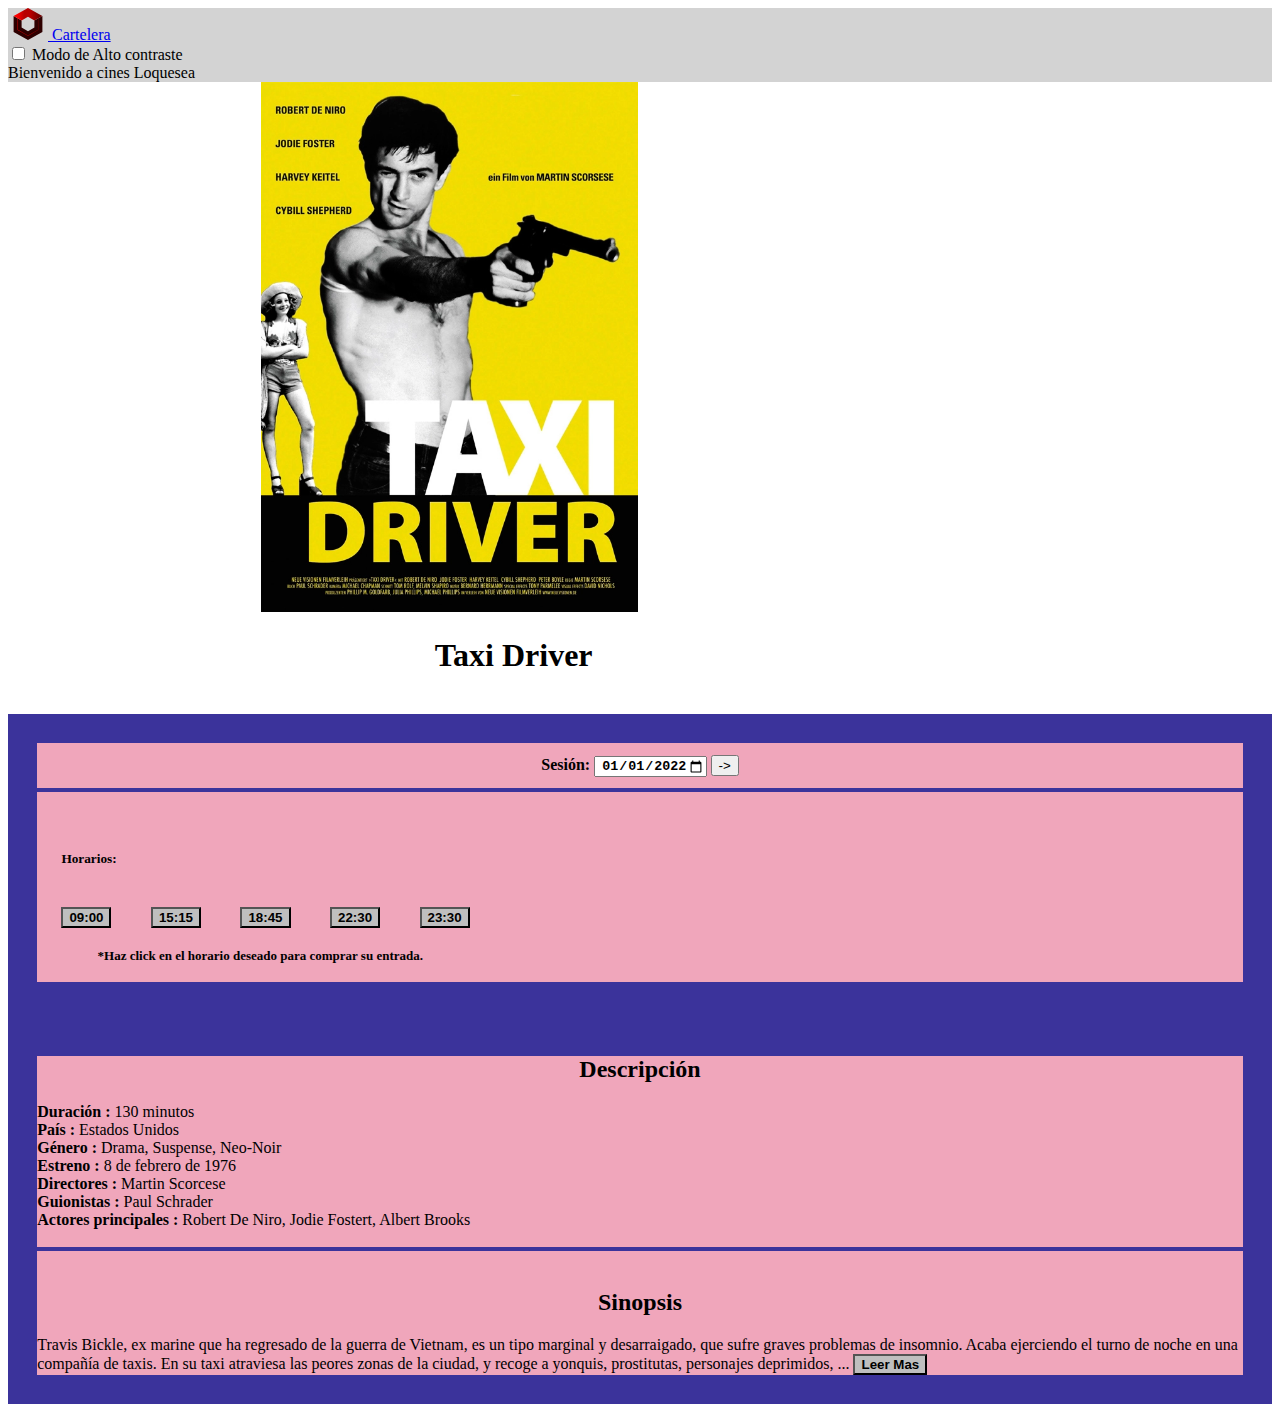
<file: informacionTAXI.html>
<!doctype html>
<html lang="es">

<head>
  <!-- Required meta tags -->
  <meta charset="utf-8">
  <meta name="viewport" content="width=device-width, initial-scale=1">

  <!-- Bootstrap CSS -->
  <link href="https://cdn.jsdelivr.net/npm/bootstrap@5.1.3/dist/css/bootstrap.min.css" rel="stylesheet"
    integrity="sha384-1BmE4kWBq78iYhFldvKuhfTAU6auU8tT94WrHftjDbrCEXSU1oBoqyl2QvZ6jIW3" crossorigin="anonymous">
  <link href="css/informacion.css" rel="stylesheet">

  <link rel="stylesheet" href="jquery-ui-1.13.1/jquery-ui.css">
  <script src="js/jquery-3.6.0.min.js"></script>
  <script src="jquery-ui-1.13.1/jquery-ui.js"></script>
  <script src="js/rangoHora.js"></script>
  <script src="js/guardarCargarPelicula.js"></script>
  <script src="js/leerMas.js"></script>
  <script src="js/guardarCargarPelicula.js"></script>

  <title>TAXI DRIVER</title>
</head>

<body>

  <header class="p-3 fondoGris">
    <div class="container-flex d-grid gap-3 mainContent">
      <div class="d-flex flex-wrap align-items-center justify-content-center justify-content-lg-start">
        <a href="index.html" class="d-flex align-items-center mb-3 mb-md-auto me-md-auto text-dark text-decoration-none">
          <img class="bi me-2" src="images/logo.svg" width="40" height="32" alt="logo"></img>
          <span class="fs-4 ">Cartelera</span>
        </a>

        <div class="form-check form-switch">
          <input class="form-check-input" type="checkbox" role="switch" onclick="cambioDeModo2()" onKeyDown="if(event.keyCode==13) press();" id="flexSwitchCheckDefault">
          <label class="form-check-label" for="flexSwitchCheckDefault">Modo de Alto contraste
            &emsp;&emsp;&emsp;&emsp;</label>

        </div>

        <div>
          Bienvenido a cines Loquesea
        </div>
      </div>
    </div>
  </header>

  




  <div class="container-fluid p-5 maxw">
    <div class="row">
      <div class="col-md-6">
        <div class="row">
                  <div class="col-md-12"><input type="image" class="imagen" id="imagen" src="images/taxidriver.jpg" alt="Shrek"></div> 
        </div>

        <div class="row">
          <div class="col-md-12">
            <h1 style="margin-left: -20%;">Taxi Driver</h1></br>
          </div>
        </div>

        <div class="row ">
          <div class="col-md-11 fondoGris p-3 ">
            <div class="row fondo">
              <div class="row">
                <div class="col-md-12 border   carta3 ">
                
    
                  


                  <label for="fecha" style="font-weight:bold; "> Sesión:    </label>
                  <input type="date" style="font-weight:bold; " id="fecha" name="fecha" value="2022-01-01" min="2022-01-01" max="2022-12-31">
                  <span><button id="goToDate">-></button></span>
                  </br>     
                </div> 
              </div>        
              <div class="row " >
                <div class="col-md-12  text-left carta2">
               

                    <div class="list-group-horizontal d-flex flex-wrap horarios">
                      <h5>Horarios: &nbsp;&nbsp; </h5> <br/>
                    <button class="list-group-item bHora" onclick="redirigir('selector_entradas')">09:00</button>
                    <button class="list-group-item bHora" onclick="redirigir('selector_entradas')">15:15</button>
                    <button class="list-group-item bHora" onclick="redirigir('selector_entradas')">18:45</button>
                    <button class="list-group-item bHora" onclick="redirigir('selector_entradas')">22:30</button>
                    <button class="list-group-item bHora" onclick="redirigir('selector_entradas')">23:30</button>
                    </div>
                  </br>
                  <b class="tamanyopequenyo">*Haz click en el horario deseado para comprar su entrada.</b> </br></br>
                  </div>
                </div>
              </div>
            </div>
          </div>
        </div>

      <div class="col-md-6" >
        <div class="row  fondoGris p-3 tamBackground">
          <div class =" row  fondo">
            <div class="row carta d-flex">
              <div class="col-md-12  tamBackground">
                <h2>Descripción</h2>     
                <b>Duración : </b> 130 minutos </br>
                <b>País : </b> Estados Unidos </br>
                <b>Género : </b> Drama, Suspense, Neo-Noir </br>
                <b>Estreno : </b> 8 de febrero de 1976 </br>
                <b>Directores : </b> Martin Scorcese</br>
                <b>Guionistas : </b> 	Paul Schrader </br>
                <b>Actores principales : </b> Robert De Niro, Jodie Fostert, Albert Brooks</br>
                </br>
              </div>   
            </div>
            
            <div class="row  carta d-flex">
              <div class="col-md-12">
                </br>
                <h2>Sinopsis</h2>
              Travis Bickle, ex marine que ha regresado de la guerra de Vietnam, es un tipo marginal y desarraigado, que sufre graves problemas de insomnio. Acaba ejerciendo el turno de noche en una compañía de taxis. En su taxi atraviesa las peores zonas de la ciudad, y recoge a yonquis, prostitutas, personajes deprimidos, <span id="dots">...</span><span id="more">que le hacen darse cuenta de que vive en una sociedad amoral y putrefacta. Un día lleva en su taxi a una atractiva mujer, Betsy, de la que se enamora. Betsy trabaja en la campaña electoral de un destacado político. Aunque consigue que ella acepte una cita, ambos son tan incompatibles que Betsy acaba huyendo de él. Bickle también se encuentra con Iris, una prostituta adolescente tiranizada por su chulo. Aunque ella asegura que no quiere cambiar de vida, Bickle llega a la conclusión de que encontrará su propia redención si libera a la muchacha. 
              </span>
                <button onclick="myFunction()" id="myBtn" class ="bHora">Leer Mas</button>
              </div>
            </div>
           
          </div>
        </div>
      </div>
    </div>
  </div>

  <script src="https://cdn.jsdelivr.net/npm/bootstrap@5.1.3/dist/js/bootstrap.bundle.min.js"
    integrity="sha384-ka7Sk0Gln4gmtz2MlQnikT1wXgYsOg+OMhuP+IlRH9sENBO0LRn5q+8nbTov4+1p"
    crossorigin="anonymous"></script>
</body>

</html>
</file>
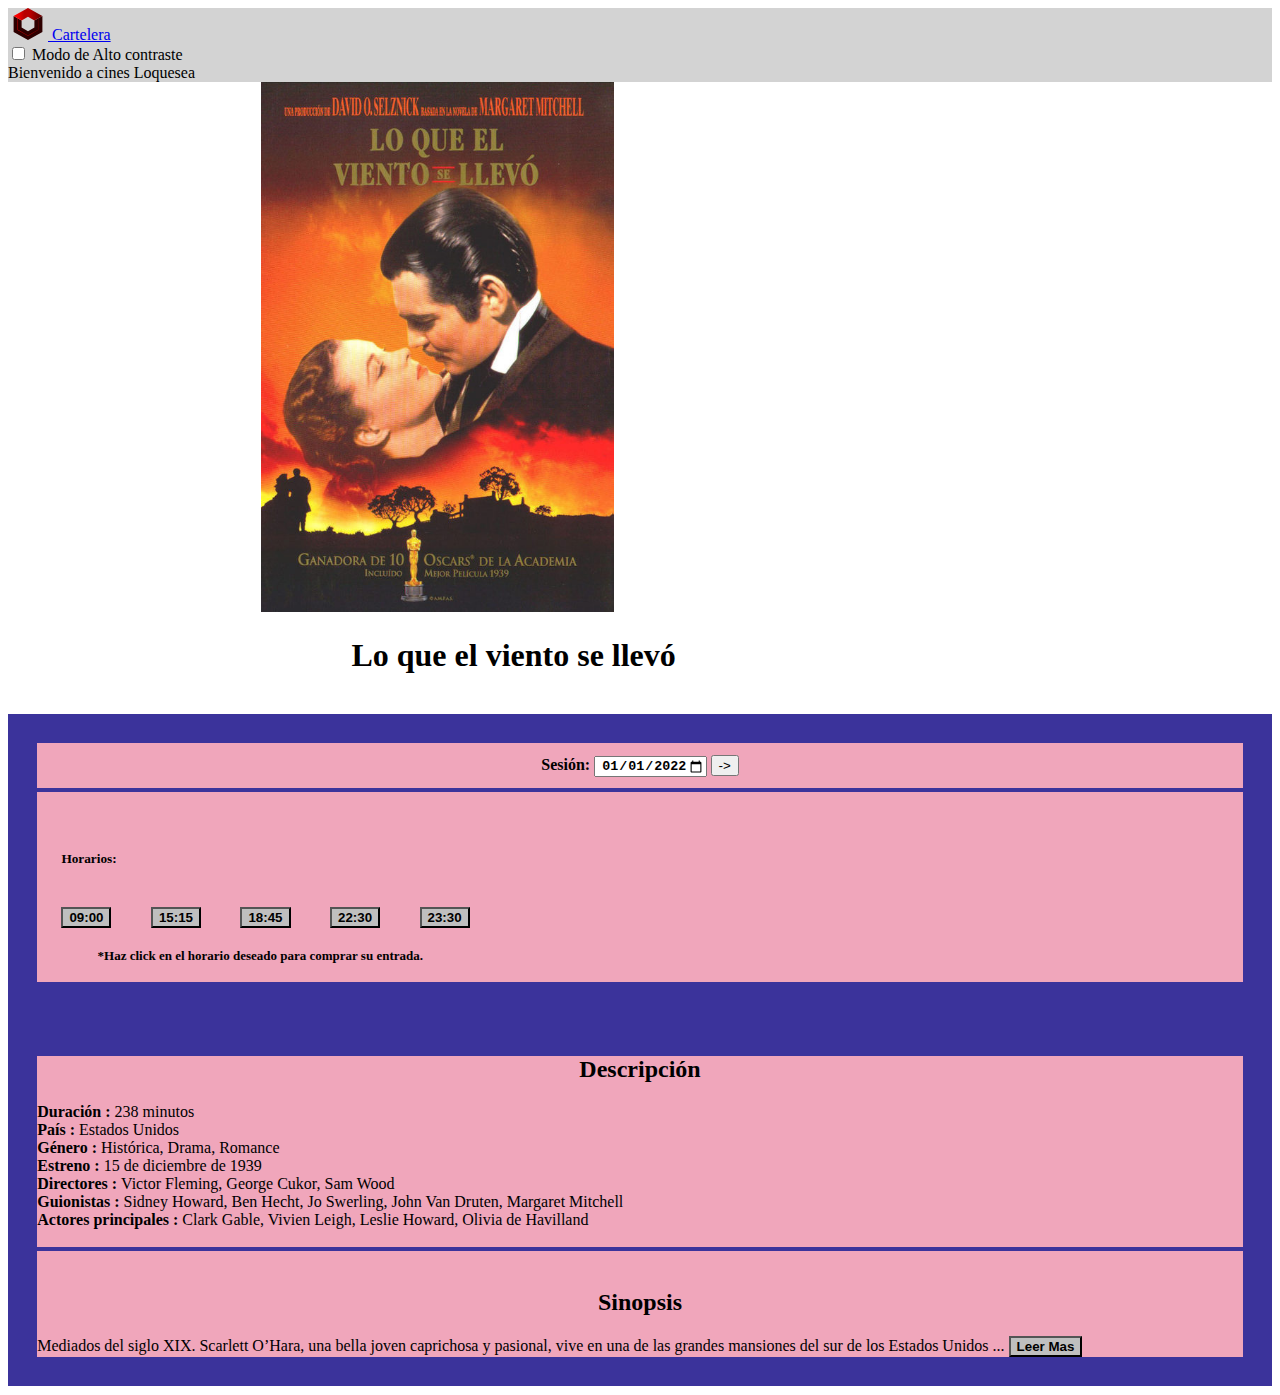
<file: informacionVIENTO.html>
<!doctype html>
<html lang="es">

<head>
  <!-- Required meta tags -->
  <meta charset="utf-8">
  <meta name="viewport" content="width=device-width, initial-scale=1">

  <!-- Bootstrap CSS -->
  <link href="https://cdn.jsdelivr.net/npm/bootstrap@5.1.3/dist/css/bootstrap.min.css" rel="stylesheet"
    integrity="sha384-1BmE4kWBq78iYhFldvKuhfTAU6auU8tT94WrHftjDbrCEXSU1oBoqyl2QvZ6jIW3" crossorigin="anonymous">
  <link href="css/informacion.css" rel="stylesheet">

  <link rel="stylesheet" href="jquery-ui-1.13.1/jquery-ui.css">
  <script src="js/jquery-3.6.0.min.js"></script>
  <script src="jquery-ui-1.13.1/jquery-ui.js"></script>
  <script src="js/rangoHora.js"></script>
  <script src="js/guardarCargarPelicula.js"></script>
  <script src="js/leerMas.js"></script>
  <script src="js/guardarCargarPelicula.js"></script>

  <title>LO QUE EL VIENTO SE LLEVÓ</title>
</head>

<body>

  <header class="p-3 fondoGris">
    <div class="container-flex d-grid gap-3 mainContent">
      <div class="d-flex flex-wrap align-items-center justify-content-center justify-content-lg-start">
        <a href="index.html" class="d-flex align-items-center mb-3 mb-md-auto me-md-auto text-dark text-decoration-none">
          <img class="bi me-2" src="images/logo.svg" width="40" height="32" alt="logo"></img>
          <span class="fs-4 ">Cartelera</span>
        </a>

        <div class="form-check form-switch">
          <input class="form-check-input" type="checkbox" role="switch" onclick="cambioDeModo2()" onKeyDown="if(event.keyCode==13) press();" id="flexSwitchCheckDefault">
          <label class="form-check-label" for="flexSwitchCheckDefault">Modo de Alto contraste
            &emsp;&emsp;&emsp;&emsp;</label>

        </div>

        <div>
          Bienvenido a cines Loquesea
        </div>
      </div>
    </div>
  </header>

  




  <div class="container-fluid p-5 maxw">
    <div class="row">
      <div class="col-md-6">
        <div class="row">
                  <div class="col-md-12"><input type="image" class="imagen" id="imagen" src="images/viento.jpg" alt="Shrek"></div> 
        </div>

        <div class="row">
          <div class="col-md-12">
            <h1 style="margin-left: -20%;">Lo que el viento se llevó</h1></br>
          </div>
        </div>

        <div class="row ">
          <div class="col-md-11 fondoGris p-3 ">
            <div class="row fondo">
              <div class="row">
                <div class="col-md-12 border   carta3 ">
                
    
                  


                  <label for="fecha" style="font-weight:bold; "> Sesión:    </label>
                  <input type="date" style="font-weight:bold; " id="fecha" name="fecha" value="2022-01-01" min="2022-01-01" max="2022-12-31">
                  <span><button id="goToDate">-></button></span>
                  </br>     
                </div> 
              </div>        
              <div class="row " >
                <div class="col-md-12  text-left carta2">
               

                    <div class="list-group-horizontal d-flex flex-wrap horarios">
                      <h5>Horarios: &nbsp;&nbsp; </h5> <br/>
                    <button class="list-group-item bHora" onclick="redirigir('selector_entradas')">09:00</button>
                    <button class="list-group-item bHora" onclick="redirigir('selector_entradas')">15:15</button>
                    <button class="list-group-item bHora" onclick="redirigir('selector_entradas')">18:45</button>
                    <button class="list-group-item bHora" onclick="redirigir('selector_entradas')">22:30</button>
                    <button class="list-group-item bHora" onclick="redirigir('selector_entradas')">23:30</button>
                    </div>
                  </br>
                  <b class="tamanyopequenyo">*Haz click en el horario deseado para comprar su entrada.</b> </br></br>
                  </div>
                </div>
              </div>
            </div>
          </div>
        </div>

      <div class="col-md-6" >
        <div class="row  fondoGris p-3 tamBackground">
          <div class =" row  fondo">
            <div class="row carta d-flex">
              <div class="col-md-12  tamBackground">
                <h2>Descripción</h2>     
                <b>Duración : </b> 	238 minutos</br>
                <b>País : </b> Estados Unidos </br>
                <b>Género : </b>Histórica, Drama, Romance </br>
                <b>Estreno : </b> 	15 de diciembre de 1939</br>
                <b>Directores : </b>Victor Fleming, George Cukor, Sam Wood</br>
                <b>Guionistas : </b> Sidney Howard, Ben Hecht, Jo Swerling, John Van Druten, Margaret Mitchell</br>
                <b>Actores principales : </b> 	Clark Gable, Vivien Leigh, Leslie Howard, Olivia de Havilland</br>
                </br>
              </div>   
            </div>
            
            <div class="row  carta d-flex">
              <div class="col-md-12">
                </br>
                <h2>Sinopsis</h2>
                  Mediados del siglo XIX. Scarlett O’Hara, una bella joven caprichosa y pasional, vive en una de las grandes mansiones del sur de los Estados Unidos <span id="dots">...</span><span id="more">rodeada de esclavos negros y todo tipo de lujos. Lo único que no puede conseguir es a Ashley Wilkes, el hombre del que está enamorada y que, a su vez, está comprometido en matrimonio con su prima, Melanie Hamilton, una dulce y cariñosa mujer incapaz de odiar.
                  La Guerra de Secesión está a punto de estallar y los jóvenes sureños  muestran su entusiasmo por entrar en combate.  No así Rhett Butler, un hombre atractivo que no tiene más interés que su propio beneficio. Butler se enamora de Scarlett durante una fiesta en los Doce Robles, la finca de Ashley,  y no cesará en su empeño de lograr su amor durante toda la película, a pesar de que Scarlett seguirá obsesionada con Ashley a pesar del paso de los años y de varios matrimonios por interés.
               </span>
                <button onclick="myFunction()" id="myBtn" class ="bHora">Leer Mas</button>
              </div>
            </div>
           
          </div>
        </div>
      </div>
    </div>
  </div>

  <script src="https://cdn.jsdelivr.net/npm/bootstrap@5.1.3/dist/js/bootstrap.bundle.min.js"
    integrity="sha384-ka7Sk0Gln4gmtz2MlQnikT1wXgYsOg+OMhuP+IlRH9sENBO0LRn5q+8nbTov4+1p"
    crossorigin="anonymous"></script>
</body>

</html>
</file>
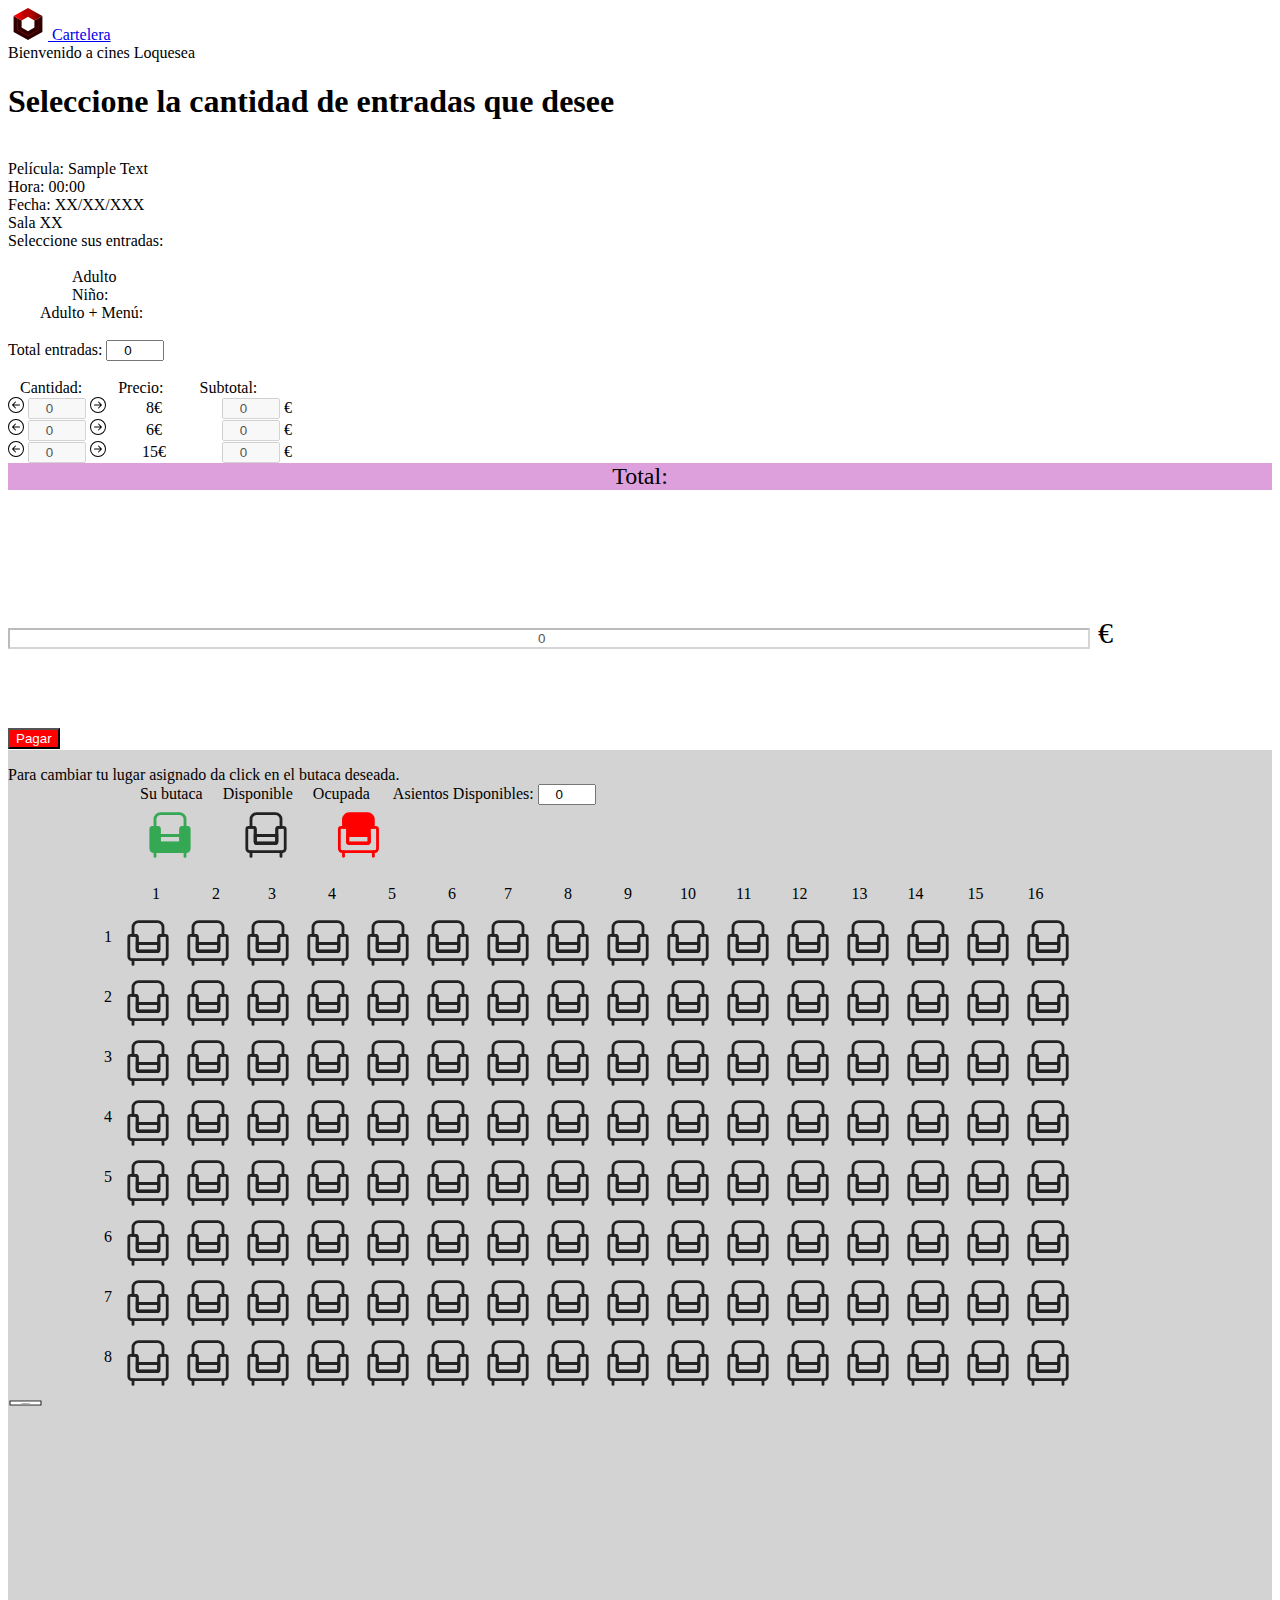
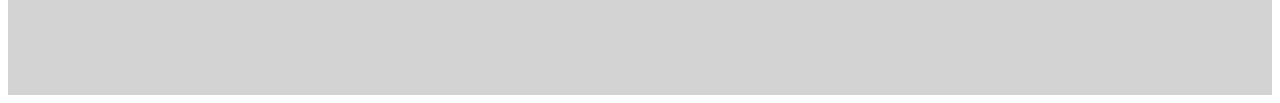
<file: selector_entradas.html>
<!doctype html>
<html lang="es">

<head>
    <!-- Required meta tags -->
    <meta charset="utf-8">
    <meta name="viewport" content="width=device-width, initial-scale=1">

    <!-- Bootstrap CSS -->
    <link href="https://cdn.jsdelivr.net/npm/bootstrap@5.1.3/dist/css/bootstrap.min.css" rel="stylesheet"
        integrity="sha384-1BmE4kWBq78iYhFldvKuhfTAU6auU8tT94WrHftjDbrCEXSU1oBoqyl2QvZ6jIW3" crossorigin="anonymous">

    <link href="css/selector.css" rel="stylesheet">
    <script src="js/controlBotones.js"></script>

    <title>Cines Loquesea</title>
</head>

<body>

    <header class="p-3 bg-black bg-opacity-25">
        <div class="container-flex d-grid gap-3 mainContent">
            <div class="d-flex flex-wrap align-items-center justify-content-center justify-content-lg-start">
                <a href="index.html"
                    class="d-flex align-items-center mb-3 mb-md-auto me-md-auto text-dark text-decoration-none">
                    <img class="bi me-2" src="images/logo.svg" alt="logo de la página" width="40" height="32"></img>
                    <span class="fs-4 ">Cartelera</span>
                </a>

                <div>
                    Bienvenido a cines Loquesea
                </div>
            </div>
        </div>
    </header>

    <div class="container p-5 mainContent">
        <h1>Seleccione la cantidad de entradas que desee</h1> <br>
        <div class="row">
            <div class="col-xl-2 col-6-sm border-dark border-end" id="info">
                Película: Sample Text <br>
                Hora: 00:00 <br>
                Fecha: XX/XX/XXX <br>
                Sala XX
            </div>
            <div class="container d-flex col-lg-8 col-sm-12" id="contadorEntradas">
                <div class="col-4">
                    Seleccione sus entradas: <br><br>
                    &emsp;&emsp;&emsp;&emsp;<label for="cantOne">Adulto</label><br>
                    &emsp;&emsp;&emsp;&emsp;<label for="cantTwo">Niño:</label><br>
                    &emsp;&emsp;<label for="cantThree">Adulto + Menú:</label><br><br>
                    <label for="asientosSeleccionados">Total entradas:
                        <input class="cant" type="number" size="2" style="text-align: center;" value="0"
                            name="asientosSeleccionados" id="asientosSeleccionados" readonly>
                    </label>
                </div>
                <div class="col-8">
                    <br>
                    &nbsp;&nbsp;&nbsp;Cantidad: &emsp;&emsp;Precio: &emsp;&emsp;Subtotal: <br>
                    <input type="image" src="images/arrow-left-circle.svg" name="leftOne" id="leftOne" onclick="less(1)"
                        alt="Quitar 1 entrada de adulto" />
                    <input class="cant" type="number" value="0" id="cantOne" disabled />
                    <input type="image" src="images/arrow-right-circle.svg" name="rightOne" id="rightOne"
                        onclick="more(1)" alt="Añadir 1 entrada de adulto" />
                    &emsp;&emsp;&nbsp;8&euro;
                    &emsp;&emsp;&emsp;&nbsp;

                    <input class="precio" type="number" size="1" value="0" style="text-align: center;" id="precioOne"
                        disabled /> &euro;
                    <label for="precioOne"></label>
                    <br>

                    <input type="image" src="images/arrow-left-circle.svg" name="leftTwo" id="leftTwo" onclick="less(2)"
                        alt="Quitar 1 entrada de niño" />
                    <input class="cant" type="number" size="1" value="0" id="cantTwo" disabled />
                    <input type="image" src="images/arrow-right-circle.svg" name="rigthTwo" id="rigthTwo"
                        onclick="more(2)" alt="Añadir 1 entrada de niño" />
                    &emsp;&emsp;&nbsp;6&euro;
                    &emsp;&emsp;&emsp;&nbsp;

                    <input class="precio" type="number" size="1" value="0" style="text-align: center;" id="precioTwo"
                        disabled /> &euro;
                    <label for="precioTwo"></label>
                    <br>

                    <input type="image" src="images/arrow-left-circle.svg" name="leftThree" id="leftThree"
                        onclick="less(3)" alt="Quitar 1 entrada de adulto + menú" />
                    <input class="cant" type="number" value="0" id="cantThree" disabled />
                    <input type="image" src="images/arrow-right-circle.svg" name="rightThree" id="rightThree"
                        onclick="more(3)" alt="Añadir 1 entrada de adulto + menú" />
                    &emsp;&emsp;15&euro;
                    &emsp;&emsp;&emsp;

                    <input class="precio" type="number" value="0" style="text-align: center;" id="precioThree"
                        disabled /> &euro;
                    <label for="precioThree"></label>
                    <br>
                </div>
            </div>
            <div class="list-group-item bg-black bg-opacity-25 col-lg-2 col-sm-4" id="pagoContainer">
                <div class="row" id="plum">
                    <div style="font-size: x-large">
                        <label for="pTotal">Total:</label>

                    </div>
                </div>
                <div class="row" style="font-size: 30px;">
                    <div id="ratio">

                        <input id="pTotal" type="number" value="0" disabled name="Precio total" />
                        &euro;
                    </div>
                </div>
                <div class="row" style="font-size: 30px;">
                    <button id="pagar" onclick="pagar()">Pagar</button>
                </div>
            </div>

        </div>
        <div class="row mt-5 container" id="selector">
            <div id="contenido">
                <p>
                    Para cambiar tu lugar asignado da click en el butaca deseada. <br>
                    &emsp;&emsp;&emsp;&emsp;&emsp;&emsp;&emsp;&emsp; Su butaca&emsp; Disponible&emsp; Ocupada &emsp;
                    <label for="asientosLibres">Asientos Disponibles: </label><input class="cant" type="number"
                        id="asientosLibres" style="text-align: center;" size="2" value="0" readonly
                        name="Asientos libres" /><br>
                    &emsp;&emsp;&emsp;&emsp;&emsp;&emsp;&emsp;&emsp;&nbsp;<img src="images/sofa verde.svg" height="60px"
                        alt="Asiento seleccionado">&emsp;&emsp;&nbsp;<img src="images/sofa.svg" height="60px"
                        alt="Asiento disponible">&emsp;&emsp;<img src="images/sofa rojo.svg" height="60px"
                        alt="Asiento ocupado">
                </p>
                &emsp;&emsp;&emsp;&emsp;&emsp;&emsp;&emsp;&emsp;&emsp;1&emsp;&emsp;&emsp;&nbsp;2&emsp;&emsp;&emsp;3&emsp;&emsp;&emsp;&nbsp;4&emsp;&emsp;&emsp;&nbsp;5&emsp;&emsp;&emsp;&nbsp;6&emsp;&emsp;&emsp;7&emsp;&emsp;&emsp;&nbsp;8&emsp;&emsp;&emsp;&nbsp;9&emsp;&emsp;&emsp;10&emsp;&emsp;&nbsp;&nbsp;11&emsp;&emsp;&nbsp;&nbsp;12&emsp;&emsp;&nbsp;&nbsp;&nbsp;13&emsp;&emsp;&nbsp;&nbsp;14&emsp;&emsp;&nbsp;&nbsp;&nbsp;15&emsp;&emsp;&nbsp;&nbsp;&nbsp;16
                <div class="row butacas"><span>&emsp;&emsp;&emsp;&emsp;&emsp;&emsp;1&emsp;<input type="image"
                            class="butaca" src="images/sofa.svg" height="60px" id="1" alt="butaca 1"
                            onclick="reservar(1)"><input type="image" class="butaca" src="images/sofa.svg" height="60px"
                            id="2" alt="butaca 2" onclick="reservar(2)"><input type="image" class="butaca"
                            src="images/sofa.svg" height="60px" id="3" alt="butaca 3" onclick="reservar(3)"><input
                            type="image" class="butaca" src="images/sofa.svg" height="60px" id="4" alt="butaca 4"
                            onclick="reservar(4)"><input type="image" class="butaca" src="images/sofa.svg" height="60px"
                            id="5" alt="butaca 5" onclick="reservar(5)"><input type="image" class="butaca"
                            src="images/sofa.svg" height="60px" id="6" alt="butaca 6" onclick="reservar(6)"><input
                            type="image" class="butaca" src="images/sofa.svg" height="60px" id="7" alt="butaca 7"
                            onclick="reservar(7)"><input type="image" class="butaca" src="images/sofa.svg" height="60px"
                            id="8" alt="butaca 8" onclick="reservar(8)"><input type="image" class="butaca"
                            src="images/sofa.svg" height="60px" id="9" alt="butaca 9" onclick="reservar(9)"><input
                            type="image" class="butaca" src="images/sofa.svg" height="60px" id="10" alt="butaca 10"
                            onclick="reservar(10)"><input type="image" class="butaca" src="images/sofa.svg"
                            height="60px" id="11" alt="butaca 11" onclick="reservar(11)"><input type="image"
                            class="butaca" src="images/sofa.svg" height="60px" id="12" alt="butaca 12"
                            onclick="reservar(12)"><input type="image" class="butaca" src="images/sofa.svg"
                            height="60px" id="13" alt="butaca 13" onclick="reservar(13)"><input type="image"
                            class="butaca" src="images/sofa.svg" height="60px" id="14" alt="butaca 14"
                            onclick="reservar(14)"><input type="image" class="butaca" src="images/sofa.svg"
                            height="60px" id="15" alt="butaca 15" onclick="reservar(15)"><input type="image"
                            class="butaca" src="images/sofa.svg" height="60px" id="16" alt="butaca 16"
                            onclick="reservar(16)"></div>
                <div class="row butacas"><span>&emsp;&emsp;&emsp;&emsp;&emsp;&emsp;2&emsp;<input type="image"
                            class="butaca" src="images/sofa.svg" height="60px" id="17" alt="butaca 17"
                            onclick="reservar(17)"><input type="image" class="butaca" src="images/sofa.svg"
                            height="60px" id="18" alt="butaca 18" onclick="reservar(18)"><input type="image"
                            class="butaca" src="images/sofa.svg" height="60px" id="19" alt="butaca 19"
                            onclick="reservar(19)"><input type="image" class="butaca" src="images/sofa.svg"
                            height="60px" id="20" alt="butaca 20" onclick="reservar(20)"><input type="image"
                            class="butaca" src="images/sofa.svg" height="60px" id="21" alt="butaca 21"
                            onclick="reservar(21)"><input type="image" class="butaca" src="images/sofa.svg"
                            height="60px" id="22" alt="butaca 22" onclick="reservar(22)"><input type="image"
                            class="butaca" src="images/sofa.svg" height="60px" id="23" alt="butaca 23"
                            onclick="reservar(23)"><input type="image" class="butaca" src="images/sofa.svg"
                            height="60px" id="24" alt="butaca 24" onclick="reservar(24)"><input type="image"
                            class="butaca" src="images/sofa.svg" height="60px" id="25" alt="butaca 25"
                            onclick="reservar(25)"><input type="image" class="butaca" src="images/sofa.svg"
                            height="60px" id="26" alt="butaca 26" onclick="reservar(26)"><input type="image"
                            class="butaca" src="images/sofa.svg" height="60px" id="27" alt="butaca 27"
                            onclick="reservar(27)"><input type="image" class="butaca" src="images/sofa.svg"
                            height="60px" id="28" alt="butaca 28" onclick="reservar(28)"><input type="image"
                            class="butaca" src="images/sofa.svg" height="60px" id="29" alt="butaca 29"
                            onclick="reservar(29)"><input type="image" class="butaca" src="images/sofa.svg"
                            height="60px" id="30" alt="butaca 30" onclick="reservar(30)"><input type="image"
                            class="butaca" src="images/sofa.svg" height="60px" id="31" alt="butaca 31"
                            onclick="reservar(31)"><input type="image" class="butaca" src="images/sofa.svg"
                            height="60px" id="32" alt="butaca 32" onclick="reservar(32)"></div>
                <div class="row butacas"><span>&emsp;&emsp;&emsp;&emsp;&emsp;&emsp;3&emsp;<input type="image"
                            class="butaca" src="images/sofa.svg" height="60px" id="33" alt="butaca 33"
                            onclick="reservar(33)"><input type="image" class="butaca" src="images/sofa.svg"
                            height="60px" id="34" alt="butaca 34" onclick="reservar(34)"><input type="image"
                            class="butaca" src="images/sofa.svg" height="60px" id="35" alt="butaca 35"
                            onclick="reservar(35)"><input type="image" class="butaca" src="images/sofa.svg"
                            height="60px" id="36" alt="butaca 36" onclick="reservar(36)"><input type="image"
                            class="butaca" src="images/sofa.svg" height="60px" id="37" alt="butaca 37"
                            onclick="reservar(37)"><input type="image" class="butaca" src="images/sofa.svg"
                            height="60px" id="38" alt="butaca 38" onclick="reservar(38)"><input type="image"
                            class="butaca" src="images/sofa.svg" height="60px" id="39" alt="butaca 39"
                            onclick="reservar(39)"><input type="image" class="butaca" src="images/sofa.svg"
                            height="60px" id="40" alt="butaca 40" onclick="reservar(40)"><input type="image"
                            class="butaca" src="images/sofa.svg" height="60px" id="41" alt="butaca 41"
                            onclick="reservar(41)"><input type="image" class="butaca" src="images/sofa.svg"
                            height="60px" id="42" alt="butaca 42" onclick="reservar(42)"><input type="image"
                            class="butaca" src="images/sofa.svg" height="60px" id="43" alt="butaca 43"
                            onclick="reservar(43)"><input type="image" class="butaca" src="images/sofa.svg"
                            height="60px" id="44" alt="butaca 44" onclick="reservar(44)"><input type="image"
                            class="butaca" src="images/sofa.svg" height="60px" id="45" alt="butaca 45"
                            onclick="reservar(45)"><input type="image" class="butaca" src="images/sofa.svg"
                            height="60px" id="46" alt="butaca 46" onclick="reservar(46)"><input type="image"
                            class="butaca" src="images/sofa.svg" height="60px" id="47" alt="butaca 47"
                            onclick="reservar(47)"><input type="image" class="butaca" src="images/sofa.svg"
                            height="60px" id="48" alt="butaca 48" onclick="reservar(48)"></div>
                <div class="row butacas"><span>&emsp;&emsp;&emsp;&emsp;&emsp;&emsp;4&emsp;<input type="image"
                            class="butaca" src="images/sofa.svg" height="60px" id="49" alt="butaca 49"
                            onclick="reservar(49)"><input type="image" class="butaca" src="images/sofa.svg"
                            height="60px" id="50" alt="butaca 50" onclick="reservar(50)"><input type="image"
                            class="butaca" src="images/sofa.svg" height="60px" id="51" alt="butaca 51"
                            onclick="reservar(51)"><input type="image" class="butaca" src="images/sofa.svg"
                            height="60px" id="52" alt="butaca 52" onclick="reservar(52)"><input type="image"
                            class="butaca" src="images/sofa.svg" height="60px" id="53" alt="butaca 53"
                            onclick="reservar(53)"><input type="image" class="butaca" src="images/sofa.svg"
                            height="60px" id="54" alt="butaca 54" onclick="reservar(54)"><input type="image"
                            class="butaca" src="images/sofa.svg" height="60px" id="55" alt="butaca 55"
                            onclick="reservar(55)"><input type="image" class="butaca" src="images/sofa.svg"
                            height="60px" id="56" alt="butaca 56" onclick="reservar(56)"><input type="image"
                            class="butaca" src="images/sofa.svg" height="60px" id="57" alt="butaca 57"
                            onclick="reservar(57)"><input type="image" class="butaca" src="images/sofa.svg"
                            height="60px" id="58" alt="butaca 58" onclick="reservar(58)"><input type="image"
                            class="butaca" src="images/sofa.svg" height="60px" id="59" alt="butaca 59"
                            onclick="reservar(59)"><input type="image" class="butaca" src="images/sofa.svg"
                            height="60px" id="60" alt="butaca 60" onclick="reservar(60)"><input type="image"
                            class="butaca" src="images/sofa.svg" height="60px" id="61" alt="butaca 61"
                            onclick="reservar(61)"><input type="image" class="butaca" src="images/sofa.svg"
                            height="60px" id="62" alt="butaca 62" onclick="reservar(62)"><input type="image"
                            class="butaca" src="images/sofa.svg" height="60px" id="63" alt="butaca 63"
                            onclick="reservar(63)"><input type="image" class="butaca" src="images/sofa.svg"
                            height="60px" id="64" alt="butaca 64" onclick="reservar(64)"></div>
                <div class="row butacas"><span>&emsp;&emsp;&emsp;&emsp;&emsp;&emsp;5&emsp;<input type="image"
                            class="butaca" src="images/sofa.svg" height="60px" id="65" alt="butaca 65"
                            onclick="reservar(65)"><input type="image" class="butaca" src="images/sofa.svg"
                            height="60px" id="66" alt="butaca 66" onclick="reservar(66)"><input type="image"
                            class="butaca" src="images/sofa.svg" height="60px" id="67" alt="butaca 67"
                            onclick="reservar(67)"><input type="image" class="butaca" src="images/sofa.svg"
                            height="60px" id="68" alt="butaca 68" onclick="reservar(68)"><input type="image"
                            class="butaca" src="images/sofa.svg" height="60px" id="69" alt="butaca nice"
                            onclick="reservar(69)"><input type="image" class="butaca" src="images/sofa.svg"
                            height="60px" id="70" alt="butaca 70" onclick="reservar(70)"><input type="image"
                            class="butaca" src="images/sofa.svg" height="60px" id="71" alt="butaca 71"
                            onclick="reservar(71)"><input type="image" class="butaca" src="images/sofa.svg"
                            height="60px" id="72" alt="butaca 72" onclick="reservar(72)"><input type="image"
                            class="butaca" src="images/sofa.svg" height="60px" id="73" alt="butaca 73"
                            onclick="reservar(73)"><input type="image" class="butaca" src="images/sofa.svg"
                            height="60px" id="74" alt="butaca 74" onclick="reservar(74)"><input type="image"
                            class="butaca" src="images/sofa.svg" height="60px" id="75" alt="butaca 75"
                            onclick="reservar(75)"><input type="image" class="butaca" src="images/sofa.svg"
                            height="60px" id="76" alt="butaca 76" onclick="reservar(76)"><input type="image"
                            class="butaca" src="images/sofa.svg" height="60px" id="77" alt="butaca 77"
                            onclick="reservar(77)"><input type="image" class="butaca" src="images/sofa.svg"
                            height="60px" id="78" alt="butaca 78" onclick="reservar(78)"><input type="image"
                            class="butaca" src="images/sofa.svg" height="60px" id="79" alt="butaca 79"
                            onclick="reservar(79)"><input type="image" class="butaca" src="images/sofa.svg"
                            height="60px" id="80" alt="butaca 80" onclick="reservar(80)"></div>
                <div class="row butacas"><span>&emsp;&emsp;&emsp;&emsp;&emsp;&emsp;6&emsp;<input type="image"
                            class="butaca" src="images/sofa.svg" height="60px" id="81" alt="butaca 81"
                            onclick="reservar(81)"><input type="image" class="butaca" src="images/sofa.svg"
                            height="60px" id="82" alt="butaca 82" onclick="reservar(82)"><input type="image"
                            class="butaca" src="images/sofa.svg" height="60px" id="83" alt="butaca 83"
                            onclick="reservar(83)"><input type="image" class="butaca" src="images/sofa.svg"
                            height="60px" id="84" alt="butaca 84" onclick="reservar(84)"><input type="image"
                            class="butaca" src="images/sofa.svg" height="60px" id="85" alt="butaca 85"
                            onclick="reservar(85)"><input type="image" class="butaca" src="images/sofa.svg"
                            height="60px" id="86" alt="butaca 86" onclick="reservar(86)"><input type="image"
                            class="butaca" src="images/sofa.svg" height="60px" id="87" alt="butaca 87"
                            onclick="reservar(87)"><input type="image" class="butaca" src="images/sofa.svg"
                            height="60px" id="88" alt="butaca 88" onclick="reservar(88)"><input type="image"
                            class="butaca" src="images/sofa.svg" height="60px" id="89" alt="butaca 89"
                            onclick="reservar(89)"><input type="image" class="butaca" src="images/sofa.svg"
                            height="60px" id="90" alt="butaca 90" onclick="reservar(90)"><input type="image"
                            class="butaca" src="images/sofa.svg" height="60px" id="91" alt="butaca 91"
                            onclick="reservar(91)"><input type="image" class="butaca" src="images/sofa.svg"
                            height="60px" id="92" alt="butaca 92" onclick="reservar(92)"><input type="image"
                            class="butaca" src="images/sofa.svg" height="60px" id="93" alt="butaca 93"
                            onclick="reservar(93)"><input type="image" class="butaca" src="images/sofa.svg"
                            height="60px" id="94" alt="butaca 94" onclick="reservar(94)"><input type="image"
                            class="butaca" src="images/sofa.svg" height="60px" id="95" alt="butaca 95"
                            onclick="reservar(95)"><input type="image" class="butaca" src="images/sofa.svg"
                            height="60px" id="96" alt="butaca 96" onclick="reservar(96)"></div>
                <div class="row butacas"><span>&emsp;&emsp;&emsp;&emsp;&emsp;&emsp;7&emsp;<input type="image"
                            class="butaca" src="images/sofa.svg" height="60px" id="97" alt="butaca 97"
                            onclick="reservar(97)"><input type="image" class="butaca" src="images/sofa.svg"
                            height="60px" id="98" alt="butaca 98" onclick="reservar(98)"><input type="image"
                            class="butaca" src="images/sofa.svg" height="60px" id="99" alt="butaca 99"
                            onclick="reservar(99)"><input type="image" class="butaca" src="images/sofa.svg"
                            height="60px" id="100" alt="butaca 100" onclick="reservar(100)"><input type="image"
                            class="butaca" src="images/sofa.svg" height="60px" id="101" alt="butaca 101"
                            onclick="reservar(101)"><input type="image" class="butaca" src="images/sofa.svg"
                            height="60px" id="102" alt="butaca 102" onclick="reservar(102)"><input type="image"
                            class="butaca" src="images/sofa.svg" height="60px" id="103" alt="butaca 103"
                            onclick="reservar(103)"><input type="image" class="butaca" src="images/sofa.svg"
                            height="60px" id="104" alt="butaca 104" onclick="reservar(104)"><input type="image"
                            class="butaca" src="images/sofa.svg" height="60px" id="105" alt="butaca 105"
                            onclick="reservar(105)"><input type="image" class="butaca" src="images/sofa.svg"
                            height="60px" id="106" alt="butaca 106" onclick="reservar(106)"><input type="image"
                            class="butaca" src="images/sofa.svg" height="60px" id="107" alt="butaca 107"
                            onclick="reservar(107)"><input type="image" class="butaca" src="images/sofa.svg"
                            height="60px" id="108" alt="butaca 108" onclick="reservar(108)"><input type="image"
                            class="butaca" src="images/sofa.svg" height="60px" id="109" alt="butaca 109"
                            onclick="reservar(109)"><input type="image" class="butaca" src="images/sofa.svg"
                            height="60px" id="110" alt="butaca 110" onclick="reservar(110)"><input type="image"
                            class="butaca" src="images/sofa.svg" height="60px" id="111" alt="butaca 111"
                            onclick="reservar(111)"><input type="image" class="butaca" src="images/sofa.svg"
                            height="60px" id="112" alt="butaca 112" onclick="reservar(112)"></div>
                <div class="row butacas"><span>&emsp;&emsp;&emsp;&emsp;&emsp;&emsp;8&emsp;<input type="image"
                            class="butaca" src="images/sofa.svg" height="60px" id="113" alt="butaca 113"
                            onclick="reservar(113)"><input type="image" class="butaca" src="images/sofa.svg"
                            height="60px" id="114" alt="butaca 114" onclick="reservar(114)"><input type="image"
                            class="butaca" src="images/sofa.svg" height="60px" id="115" alt="butaca 115"
                            onclick="reservar(115)"><input type="image" class="butaca" src="images/sofa.svg"
                            height="60px" id="116" alt="butaca 116" onclick="reservar(116)"><input type="image"
                            class="butaca" src="images/sofa.svg" height="60px" id="117" alt="butaca 117"
                            onclick="reservar(117)"><input type="image" class="butaca" src="images/sofa.svg"
                            height="60px" id="118" alt="butaca 118" onclick="reservar(118)"><input type="image"
                            class="butaca" src="images/sofa.svg" height="60px" id="119" alt="butaca 119"
                            onclick="reservar(119)"><input type="image" class="butaca" src="images/sofa.svg"
                            height="60px" id="120" alt="butaca 120" onclick="reservar(120)"><input type="image"
                            class="butaca" src="images/sofa.svg" height="60px" id="121" alt="butaca 121"
                            onclick="reservar(121)"><input type="image" class="butaca" src="images/sofa.svg"
                            height="60px" id="122" alt="butaca 122" onclick="reservar(122)"><input type="image"
                            class="butaca" src="images/sofa.svg" height="60px" id="123" alt="butaca 123"
                            onclick="reservar(123)"><input type="image" class="butaca" src="images/sofa.svg"
                            height="60px" id="124" alt="butaca 124" onclick="reservar(124)"><input type="image"
                            class="butaca" src="images/sofa.svg" height="60px" id="125" alt="butaca 125"
                            onclick="reservar(125)"><input type="image" class="butaca" src="images/sofa.svg"
                            height="60px" id="126" alt="butaca 126" onclick="reservar(126)"><input type="image"
                            class="butaca" src="images/sofa.svg" height="60px" id="127" alt="butaca 127"
                            onclick="reservar(127)"><input type="image" class="butaca" src="images/sofa.svg"
                            height="60px" id="128" alt="butaca 128" onclick="reservar(128)"></div>
                <div class="row butacas"><img src="images/rectangle.svg" width="35cm" alt="Pantalla"></div>
            </div>
        </div>
    </div>

    <div class="loginPopup">
        <div class="formPopup" id="popUp">
            <form action="" autocomplete="off" class="container p-1">
                <label for="tarjeta">
                    <strong>Número de tarjeta</strong>
                </label><br>
                <input type="text" id="tarjeta" name="tarjeta" maxlength="16" minlength="16" size="16" required><br>
                <label for="f1">
                    <strong>Fecha de caducidad</strong>
                </label>
                <label for="f2" hidden>
                    <strong>Fecha de caducidad</strong>
                </label>
                &emsp;&emsp;
                <label for="cs">
                    <strong>Código secreto</strong>
                </label><br>

                <input type="text" id="f1" size="2" name="f1" maxlength="2" minlength="1" required>/<input type="text"
                    id="f2" size="2" name="f2" maxlength="2" minlength="1" required title="Fecha 2">
                &emsp;&emsp;&emsp;&emsp;

                <input type="text" id="cs" size="3" name="cs" maxlength="3" minlength="3" required><br>
                <label for="email">
                    <strong>Correo Electrónico</strong>
                </label><br>
                <input type="email" id="email" name="email" size="35" required>
                <br><br>&emsp;&emsp;&emsp;&emsp;&emsp;&emsp;&emsp;&emsp;
                <button type="button" onclick="comprar()" class="btn-info">Aceptar</button>
                <button type="button" class="btn-danger" onclick="closeForm()">Cancelar</button> <br>

            </form>
        </div>
    </div>
    <div id="background"></div>

    <script src="https://cdn.jsdelivr.net/npm/bootstrap@5.1.3/dist/js/bootstrap.bundle.min.js"
        integrity="sha384-ka7Sk0Gln4gmtz2MlQnikT1wXgYsOg+OMhuP+IlRH9sENBO0LRn5q+8nbTov4+1p"
        crossorigin="anonymous"></script>
</body>

</html>
</file>
<file: css/pagina_principal.css>
.carta {
    background-color: #3B339B;
    max-height: 480px;
    margin: 1%;
    width: 47%;
    
}

@media screen and (max-width: 1080px) {
    .carta {
        min-width: 98%;
    }
}

.informacion {
    background-color: #F0A6BB;
    padding: 2%;
    max-width: 75%;
}

.fondo{
    background-color: lightgray;
}

.slider-range {
    padding-top: 25px;
    padding-left: 20px;
}

#contenedorPeliculas {
    padding: 2%;
    min-width: 400px;
}

.imagen {
    max-width: 25%;
    min-width: 25%;
    max-height: 280px;
    min-width: 180px;
    padding-right: 2%;
}

#fecha {
    padding-left: 5px;
}

#selectorFecha {
    max-width: 75%;
    min-width: 50%;
}

.bHora {
    height: 16.6%;
    width: 16.6%;
    background-color: #bfbfbf;
    font-size: 12;
    min-width: 80px;
    font-weight: bold;
    text-align: center;
    margin-right: 2%;
}

p {
    font-size: 15pt;
}

.selector {
    vertical-align: middle;
    margin-bottom: 1%;
    padding-top: 1%;
    max-width: 75%;
}

.textoSelector {
    font-weight: bold;
    font-size: x-large;
}
#mainContent {
    max-width: 1920px;
    min-width: 800px;
}

a:link {
    color: black;
    text-decoration: none;
  }
  
  a:visited {
    color: black;
    text-decoration: none;
  }
  
  a:hover {
    text-decoration: underline;
  }
  
  a:active {
    text-decoration: underline;
  }
</file>
<file: css/informacion.css>
.fondo {
    background-color: #3B339B;
    padding:2%;   
    margin:0%;
      
}
.fondoGris{
    background-color: lightgray;
}

.carta {
    background-color: #F0A6BB;
    min-width: 47%;
    margin: 4px;    
    
}

.carta2 {
    padding-top: 3%;

    background-color: #F0A6BB;
    min-width: 47%;
    margin: 4px;    
    
}

.carta3{
    
        padding-top: 1%;
        text-align: center;
        background-color: #F0A6BB;
        min-width: 47%;
        margin: 4px;    
        
   
}
.slider-range {
    padding-top: 25px;
    padding-left: 20px;
}

#contenedorPeliculas {
    padding: 2%;
    min-width: 800px;
}

.imagen {
    max-width: 75%;
    min-width: 55%;
    max-height: 530px;
    min-width: 250px;
   
    padding-left: 20%;
}

#fecha {
    padding-left: 5px;
}

#mainContent {
    max-width: 1920px;
    min-width: 800px;
}

.horarios {
    margin-left: 2%;
}

.bHora {
    background-color: #bfbfbf;
    font-weight: bold;
    text-align: center;
    margin-right: 3%;
}

body {
    min-width: 700px;
}

p {
    font-size: 15pt;
    text-align: center;
}

h1{
    text-align:center;
}
h2{
    text-align: center;
}
label{
    text-align:justify ;
}
#goToDate{
    margin-bottom: 1%;
}

.tamanyopequenyo{
    font-size: 13px;
    margin-left: 5%;
}

.informacion2 {
    background-color: lightsalmon;
    padding: 2%;
    max-width: 75%;
 
}

.tamBackground{
    max-width:200%;
    min-width: 50%;
  
}
.maxw{
    max-width:500%;
    max-height: 500%;
}
#more {display: none;}

.tamanio2{
    font-size: 13px;
}
   
.textoSelector {
    font-weight: bold;
    font-size: x-large;
}
</file>
<file: css/selector.css>
#contadorEntradas {
    border: none;
}

#plum{
    background-color: plum;
    max-width: 110%;
    text-align: center;
}
#pagar{
    background-color: red;
    text-align: center;
    color: white;
}
#pTotal{
    text-align: center;
    width: 85%;
    background-color: white;
}

#selector{
    background-color: lightgray;
    height: 25cm;
    width: 100%;
    overflow-x: auto;
    overflow-y: hidden;
}

.butacas{
    margin-top: 10px;
}

#contenido{
    height: 20cm;
    min-width: 30cm;
}


#ratio{
   min-height: 100px;
   margin-top: 10%;
}

.cant[type=number]{
    width: 50px;
    text-align: center;
} 

.precio[type=number]{
    width: 50px;
    text-align: center;
} 

#popUp{
    display: none;
    position: fixed;
    left: 45%;
    top: 45%;
    transform: translate(-50%, 5%);
    border: 3px solid black;
    background-color: lightsalmon;
    z-index: 9;
}

#background{
    position: absolute;
    left: 0%;
    top: 0%;
    display: none;
    height: 100%;
    width: 100vw;
    background-color: lightgrey;
    opacity: 0.4;
}

.butaca{
    vertical-align: middle;
    margin: -10px;
    margin-top: auto;
    margin-right: 10px;
}

#mCustom1{
    margin-left: 30px;
}

#mCustom2{
    margin-right: 1.3cm;
}


.mVertical{
    margin-left: -1.5cm;
    margin-right: -1.5cm;
    margin-top: 0.5cm;
}

body{
    min-width: 512px;
}
</file>
